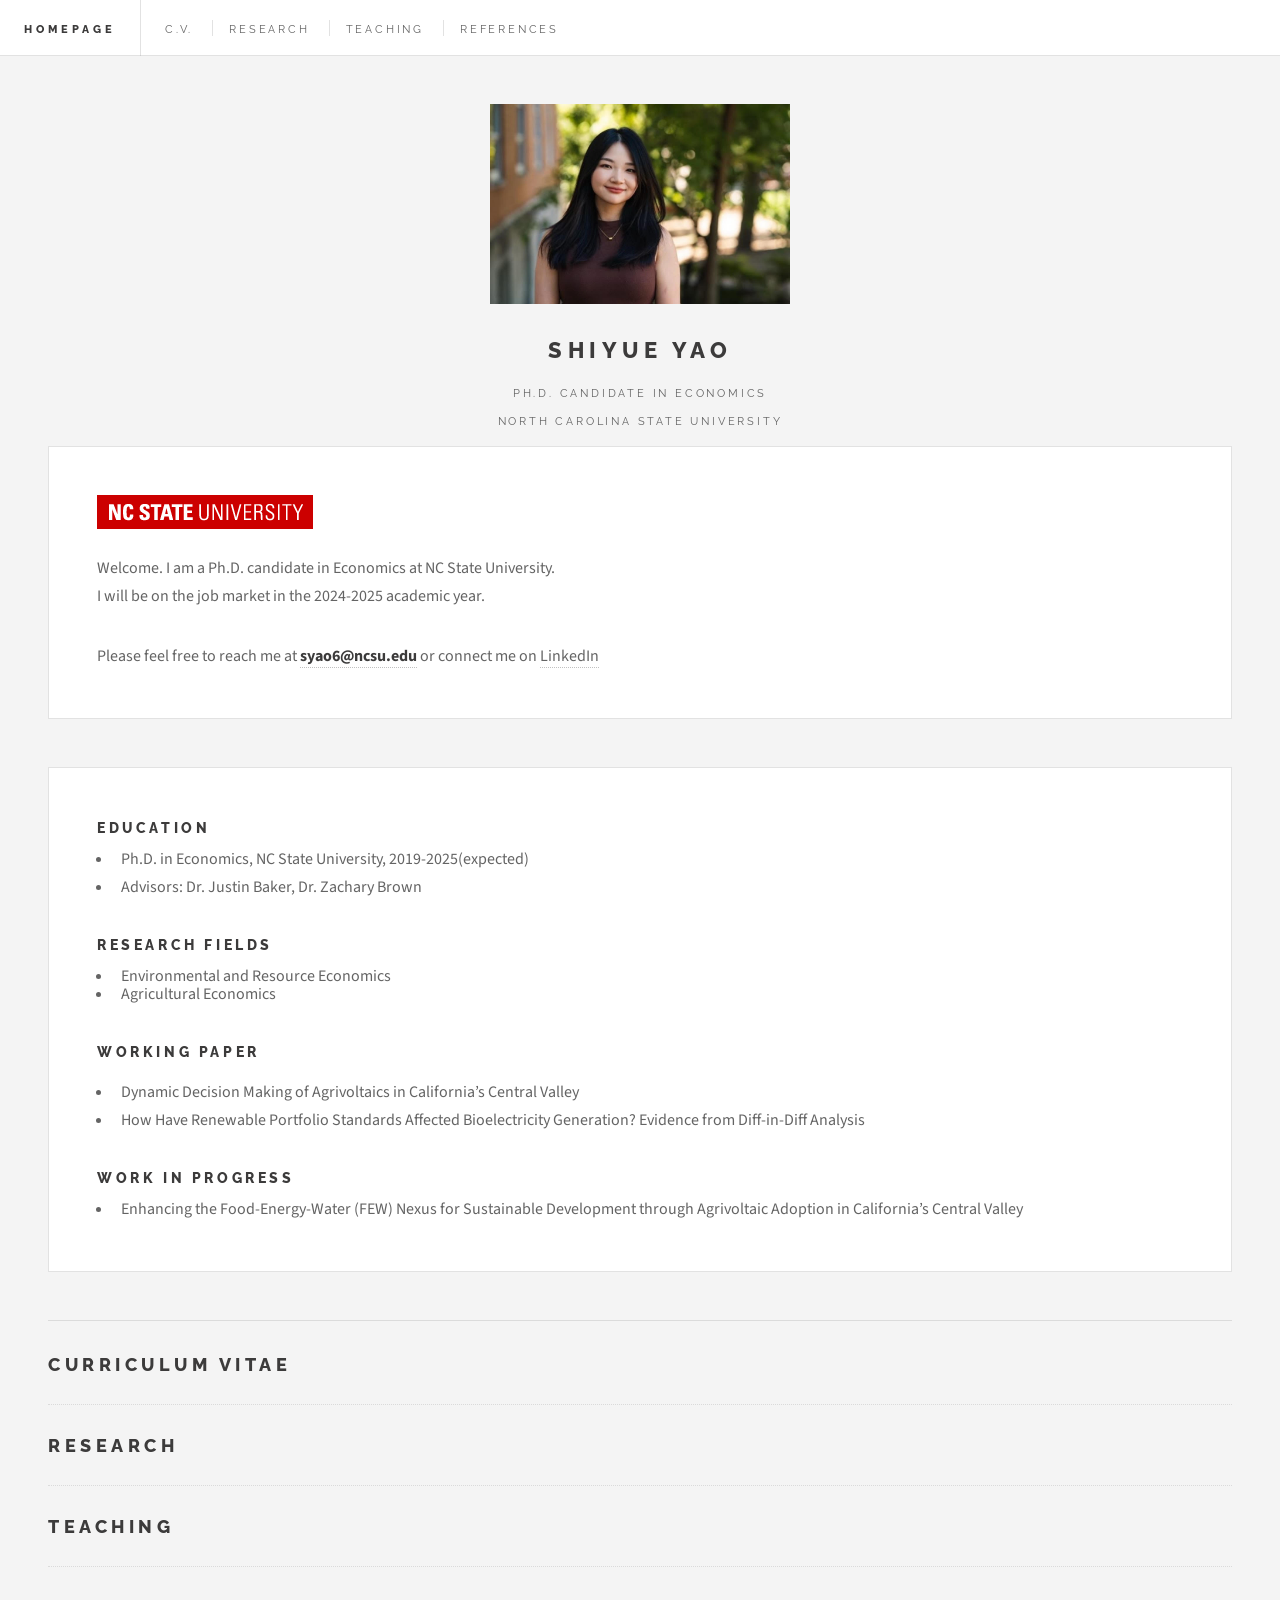
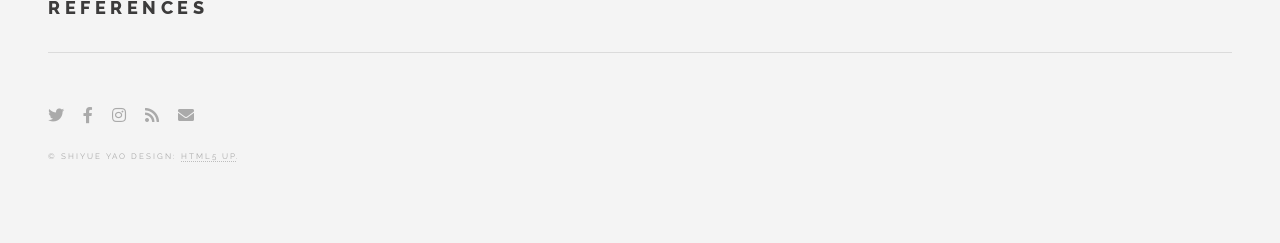
<file: index.html>
<!DOCTYPE HTML>
<!--
	Future Imperfect by HTML5 UP
	html5up.net | @ajlkn
	Free for personal and commercial use under the CCA 3.0 license (html5up.net/license)
-->
<html>
	<head>
		<title>Shiyue Yao</title>
		<meta charset="utf-8" />
		<meta name="viewport" content="width=device-width, initial-scale=1, user-scalable=no" />
		<link rel="stylesheet" href="assets/css/main.css" />
	</head>
	<body class="is-preload">

		<!-- Wrapper -->
			<div id="wrapper">
				<!-- Header -->
					<header id="header">
						<h1><a href="index.html">HOMEPAGE</a></h1>
						<nav class="links">
							<ul>
								<li><a href="https://drive.google.com/file/d/1-ECm6ftePbACFUZu1IzWdfEs6vaIGT2W/view?usp=sharing">C.V.</a></li>
								<li><a href="Research.html">Research</a></li>
								<li><a href="Teaching.html">Teaching</a></li>
								<li><a href="References.html">References</a></li>
							</ul>
						</nav>
					</header>

				<!-- Main -->
					<div id="main">

						<!-- Post -->
							<article class="post">
								<h2><a href="#"><img src="images/pic01.png" alt="" /></a></h2>
								<p style="font-size:16px;">Welcome. I am a Ph.D. candidate in Economics at NC State University. 
								<br> I will be on the job market in the 2024-2025 academic year.</br><p>
								<p style="font-size:16px;">Please feel free to reach me at <a href="mailto:#"><strong>syao6@ncsu.edu</strong></a> or connect me on <a href="https://www.linkedin.com/in/shiyue-yao-37447b1b2/">LinkedIn</a></p>
							</article>
							<article class="post">
								<h3>Education</h3>
								<ul>
									<li style="font-size:16px; margin-top:-0.25cm;">Ph.D. in Economics, NC State University, 2019-2025(expected)</li>
									<li style="font-size:16px;">Advisors: Dr. Justin Baker, Dr. Zachary Brown</li>
								</ul>
								<h3>Research Fields</h3>
								<ul>
									<li style="font-size:16px; margin-top:-0.25cm;"> Environmental and Resource Economics</li>
									<li style="font-size:16px; margin-top:-0.25cm;"> Agricultural Economics</li>
									
								</ul>
								<h3>Working Paper</h3>
								<ul>
									<li style="font-size:16px;">Dynamic Decision Making of Agrivoltaics in California’s Central Valley</li>
									<li style="font-size:16px;">How Have Renewable Portfolio Standards Affected Bioelectricity Generation? Evidence from Diff-in-Diff Analysis</li>
								</ul>
								<h3>Work in Progress</h3>
								<ul>
									<li style="font-size:16px; margin-top:-0.25cm;">Enhancing the Food-Energy-Water (FEW) Nexus for Sustainable Development through Agrivoltaic Adoption in California’s
Central Valley</li>
								</ul>
							</article>
					</div>
				
				<!-- Sidebar -->
					<section id="sidebar">

						<!-- Intro -->
							<section id="intro">
								<!--<a href="index.html" class="logo"><img src="images/headshot1.jpg" alt="" /></a>-->
								<a style="margin-bottom:0.5cm;" href="index.html" class="image"><img src="images/headshot1.jpg" alt="" width="300" /></a>
								<header>
									<h3 style="font-size:22px;"><a>Shiyue Yao</a></h3>
									<p style="margin-bottom:-1cm;">Ph.D. Candidate in Economics <br>North Carolina State University</br></p>
								</header>
							</section>

						<!-- Posts List -->
							<section>
								<ul class="posts">
									<!--<li>
										<article>
											<header>
												<h3 style="font-size:20px;"><a href="index.html">Homepage</a></h3>
											</header>
										</article>
									</li>-->
									<li>
										<article>
											<header>
												<h3 style="margin-top:-0.5cm; font-size:18px;"><a href="https://drive.google.com/file/d/1-ECm6ftePbACFUZu1IzWdfEs6vaIGT2W/view?usp=sharing">Curriculum Vitae</a></h3>
											</header>
										</article>
									</li>
									<li>
										<article>
											<header>
												<h3 style="font-size:18px;"><a href="Research.html">Research</a></h3>
											</header>
										</article>
									</li>
									<li>
										<article>
											<header>
												<h3 style="font-size:18px;"><a href="Teaching.html">Teaching</a></h3>
											</header>
										</article>
									</li>
									<li>
										<article>
											<header>
												<h3 style="margin-bottom:-0.5cm; font-size:18px;"><a href="References.html">References</a></h3>
											</header>
										</article>
									</li>
								</ul>
							</section>	
							<section id="footer">
								<ul class="icons">
									<li><a href="#" class="icon brands fa-twitter"><span class="label">Twitter</span></a></li>
									<li><a href="#" class="icon brands fa-facebook-f"><span class="label">Facebook</span></a></li>
									<li><a href="#" class="icon brands fa-instagram"><span class="label">Instagram</span></a></li>
									<li><a href="#" class="icon solid fa-rss"><span class="label">RSS</span></a></li>
									<li><a href="#" class="icon solid fa-envelope"><span class="label">Email</span></a></li>
								<p style="margin-top:0.5cm;" class="copyright">&copy; Shiyue Yao Design: <a href="http://html5up.net">HTML5 UP</a>.</p>
								</ul>	
							</section>
					</section>
			</div>

		<!-- Scripts -->
			<script src="assets/js/jquery.min.js"></script>
			<script src="assets/js/browser.min.js"></script>
			<script src="assets/js/breakpoints.min.js"></script>
			<script src="assets/js/util.js"></script>
			<script src="assets/js/main.js"></script>

	</body>
</html>
</file>
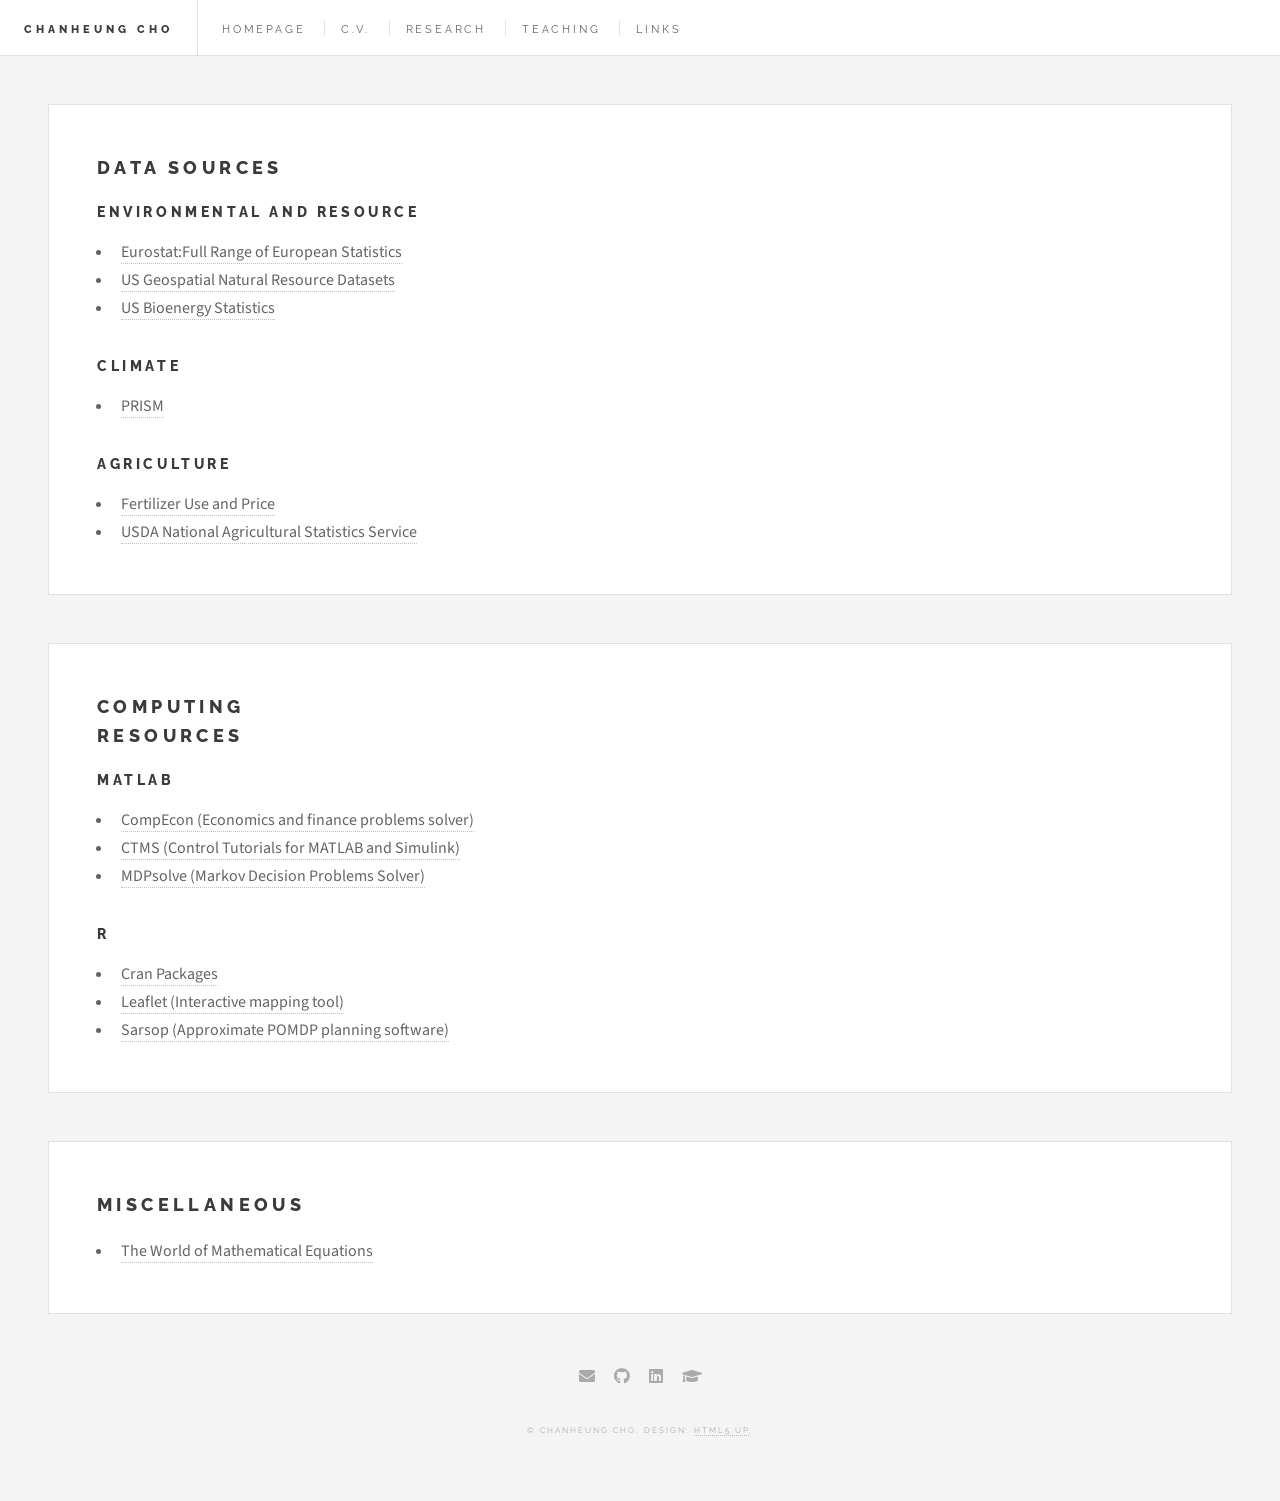
<file: Links.html>
<!DOCTYPE HTML>
<!--
	Future Imperfect by HTML5 UP
	html5up.net | @ajlkn
	Free for personal and commercial use under the CCA 3.0 license (html5up.net/license)
-->
<html>
	<head>
		<title>Links - Shiyue Yao</title>
		<meta charset="utf-8" />
		<meta name="viewport" content="width=device-width, initial-scale=1, user-scalable=no" />
		<link rel="stylesheet" href="assets/css/main.css" />
	</head>
	<body class="single is-preload">

		<!-- Wrapper -->
			<div id="wrapper">

				<!-- Header -->
					<header id="header">
						<h1><a href="index.html">Chanheung Cho</a></h1>
						<nav class="links">
							<ul>
								<li><a href="index.html">Homepage</a></li>
								<li><a href="https://drive.google.com/file/d/1-ECm6ftePbACFUZu1IzWdfEs6vaIGT2W/view?usp=sharing">C.V.</a></li>
								<li><a href="Research.html">Research</a></li>
								<li><a href="Teaching.html">Teaching</a></li>
								<li><a href="Links.html">Links</a></li>
							</ul>
						</nav>
					</header>

				<!-- Menu -->
					<section id="menu">

						<!-- Search -->
							<section>
								<form class="search" method="get" action="#">
									<input type="text" name="query" placeholder="Search" />
								</form>
							</section>
					</section>

				<!-- Main -->
					<div id="main">
						<!-- Data Resources -->
							<article class="post">
								<!-- <span class="image featured"><img src="images/pic04.jpg" alt="" /></span> -->
								<div class="row">
									<div class="col-3 col-12-small">
										<h2>Data Sources</h2>
									</div>
									<div class="col-9 col-12-large">
										<h3>Environmental and Resource</h3>
										<ul>
											<li><a href="https://ec.europa.eu/eurostat/web/main/data/database">Eurostat:Full Range of European Statistics</a></li>
											<li><a href="https://www.ers.usda.gov/about-ers/partnerships/strengthening-statistics-through-the-icars/natural-resources-datasets/">US Geospatial Natural Resource Datasets</a></li>
											<li><a href="https://www.ers.usda.gov/data-products/u-s-bioenergy-statistics/">US Bioenergy Statistics</a></li>
										</ul>
										<h3>Climate</h3>
										<ul>
											<li><a href="https://prism.oregonstate.edu/">PRISM</a></li>
										</ul>
										<h3>Agriculture</h3>
										<ul>
											<li><a href="https://www.ers.usda.gov/data-products/fertilizer-use-and-price/">Fertilizer Use and Price</a></li>
											<li><a href="https://quickstats.nass.usda.gov/">USDA National Agricultural Statistics Service</a></li>
										</ul>

									</div>
								</div>
							</article>
						<!-- Computing Resource -->
							<article class="post">	
								<div class="row">
									<div class="col-3 col-12-small">
										<h2>Computing Resources</h2>
									</div>
									<div class="col-9 col-12-large">
										<h3>Matlab</h3>
										<ul>
											<li><a href="https://pfackler.wordpress.ncsu.edu/compecon/154-2/">CompEcon (Economics and finance problems solver)</a></li>
											<li><a href="https://ctms.engin.umich.edu/CTMS/index.php?aux=Home">CTMS (Control Tutorials for MATLAB and Simulink)</a></li>
											<li><a href="https://sites.google.com/site/mdpsolve/mdpsolve?authuser=0">MDPsolve (Markov Decision Problems Solver)</a></li>
										</ul>
										<h3>R</h3>
										<ul>
											<li><a href="https://cran.r-project.org/web/packages/available_packages_by_name.html">Cran Packages</a></li>
											<li><a href="https://rstudio.github.io/leaflet/">Leaflet (Interactive mapping tool)</a></li>
											<li><a href="https://cran.rstudio.com/web/packages/sarsop/sarsop.pdf">Sarsop (Approximate POMDP planning software)</a></li>
										</ul>
									</div>
								</div>
							</article>
						<!-- Working in progress -->
							<article class="post">	
								<div class="row">
									<div class="col-3 col-12-small">
										<h2>Miscellaneous</h2>
									</div>
									<div class="col-9 col-12-large">
										<ul>
											<li><a href="https://eqworld.ipmnet.ru/">The World of Mathematical Equations</a></li>
										</ul>
									</div>
								</div>
							</article>
					</div>

				<!-- Footer -->
					<section id="footer">
						<ul class="icons">
							<li><a href="mailto: ccho5@ncsu.edu" class="icon solid fa fa-envelope"><span class="label"></span></a></li>
							<li><a href="https://github.com/Chanheung-Cho" class="icon brands fa-github fa-xl"><span class="label"></span></a></li>
							<li><a href="https://www.linkedin.com/in/chanheung-cho-9a272a208/" class="icon brands fa-linkedin"><span class="label"></span></a></li>
							<li><a href="https://scholar.google.com/citations?user=-6ybv-4AAAAJ&hl=en" class="fa fa-graduation-cap" aria-hidden="true"><span class="label"></span></a></li>
						</ul>
						<p class="copyright">&copy; Chanheung Cho. Design: <a href="http://html5up.net">HTML5 UP</a>.</p>
					</section>

			</div>

		<!-- Scripts -->
			<script src="assets/js/jquery.min.js"></script>
			<script src="assets/js/browser.min.js"></script>
			<script src="assets/js/breakpoints.min.js"></script>
			<script src="assets/js/util.js"></script>
			<script src="assets/js/main.js"></script>

	</body>
</html>
</file>
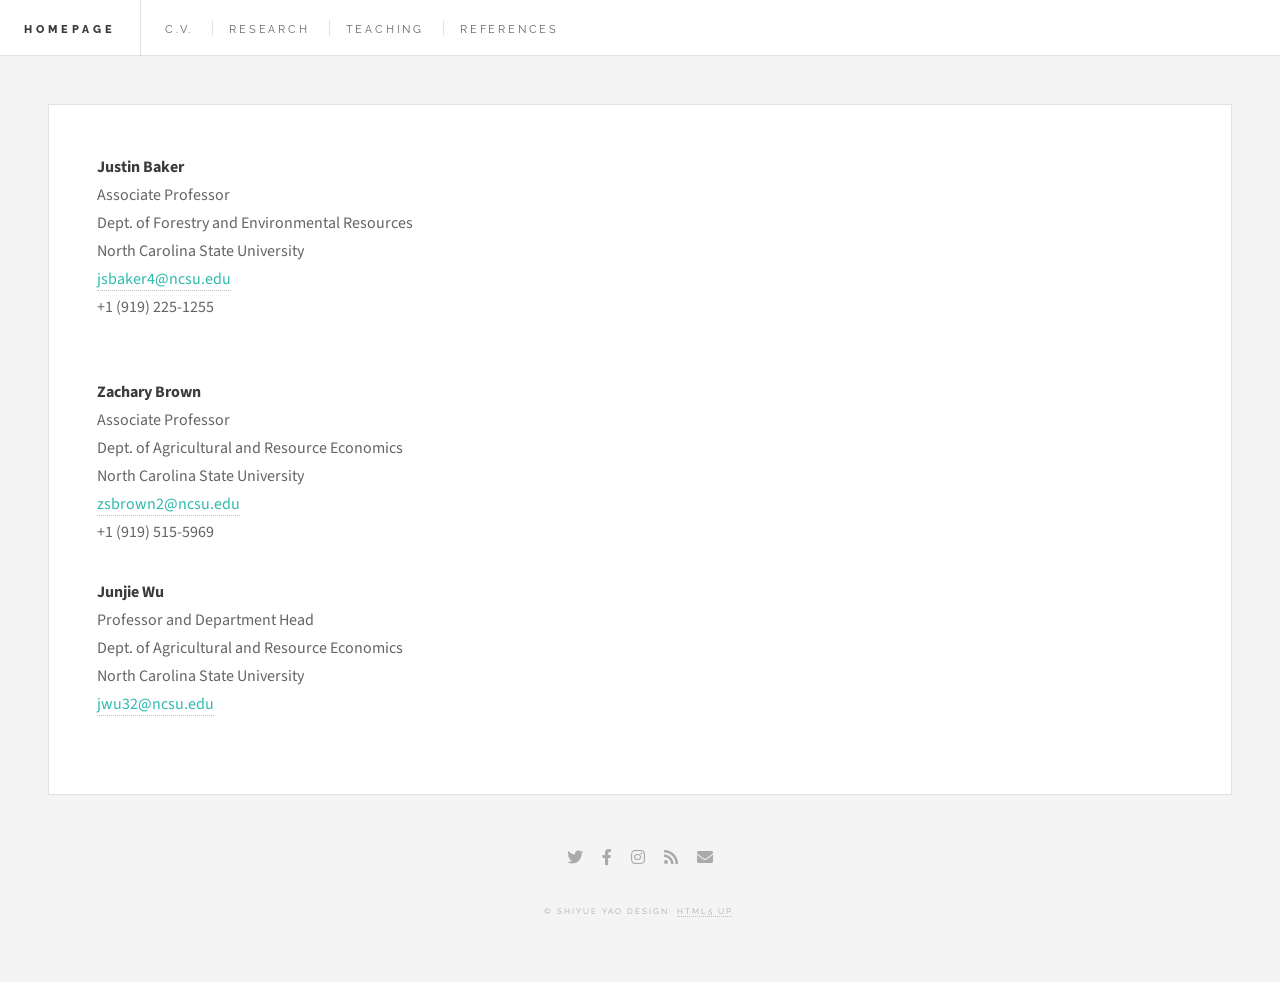
<file: References.html>
<!DOCTYPE HTML>
<!--
	Future Imperfect by HTML5 UP
	html5up.net | @ajlkn
	Free for personal and commercial use under the CCA 3.0 license (html5up.net/license)
-->
<html>
	<head>
		<title>References - Shiyue Yao</title>
		<meta charset="utf-8" />
		<meta name="viewport" content="width=device-width, initial-scale=1, user-scalable=no" />
		<link rel="stylesheet" href="assets/css/main.css" />
	</head>
	<body class="single is-preload">

		<!-- Wrapper -->
			<div id="wrapper">

				<!-- Header -->
					<header id="header">
						<h1><a href="index.html">HOMEPAGE</a></h1>
						<nav class="links">
							<ul>
								<li><a href="https://drive.google.com/file/d/1-ECm6ftePbACFUZu1IzWdfEs6vaIGT2W/view?usp=sharing">C.V.</a></li>
								<li><a href="Research.html">Research</a></li>
								<li><a href="Teaching.html">Teaching</a></li>
								<li><a href="References.html">References</a></li>
							</ul>
						</nav>
					</header>

				<!-- Menu -->
					<section id="menu">

						<!-- Search -->
							<section>
								<form class="search" method="get" action="#">
									<input type="text" name="query" placeholder="Search" />
								</form>
							</section>
					</section>

				<!-- Main -->
					<div id="main">
						<!-- Chair -->
							<article class="post">	
								<div class="row">
									<div class="col-6 col-12-large">
										<p><strong>Justin Baker</strong><br /> 
										Associate Professor<br />
										Dept. of Forestry and Environmental Resources<br />
										North Carolina State University<br />
										<a href="mailto:#" style="color:#2ebaae;">jsbaker4@ncsu.edu</a><br />
										+1 (919) 225-1255<br /></p>
										
										<p style="margin-top:1.5cm;"><strong>Zachary Brown</strong><br /> 
										Associate Professor<br />
										Dept. of Agricultural and Resource Economics<br />
										North Carolina State University<br />
										<a href="mailto:#" style="color:#2ebaae;">zsbrown2@ncsu.edu</a><br />
										+1 (919) 515-5969<br /></p>
									</div>
									<div class="col-6 col-12-large">
										<p><strong>Junjie Wu </strong><br /> 
										Professor and Department Head<br />
										Dept. of Agricultural and Resource Economics<br />
										North Carolina State University<br />
										<a href="mailto:#" style="color:#2ebaae;">jwu32@ncsu.edu</a><br />
										<br /></p>
										
						
									</div>
								</div>
							</article>
						
					</div>

				<!-- Footer -->
					<section id="footer">
						<ul class="icons">
							<li><a href="#" class="icon brands fa-twitter"><span class="label">Twitter</span></a></li>
							<li><a href="#" class="icon brands fa-facebook-f"><span class="label">Facebook</span></a></li>
							<li><a href="#" class="icon brands fa-instagram"><span class="label">Instagram</span></a></li>
							<li><a href="#" class="icon solid fa-rss"><span class="label">RSS</span></a></li>
							<li><a href="#" class="icon solid fa-envelope"><span class="label">Email</span></a></li>
						</ul>
						<p style="margin-top:0.5cm;" class="copyright">&copy; Shiyue Yao Design: <a href="http://html5up.net">HTML5 UP</a>.</p>
					</section>

			</div>

		<!-- Scripts -->
			<script src="assets/js/jquery.min.js"></script>
			<script src="assets/js/browser.min.js"></script>
			<script src="assets/js/breakpoints.min.js"></script>
			<script src="assets/js/util.js"></script>
			<script src="assets/js/main.js"></script>

	</body>
</html>
</file>
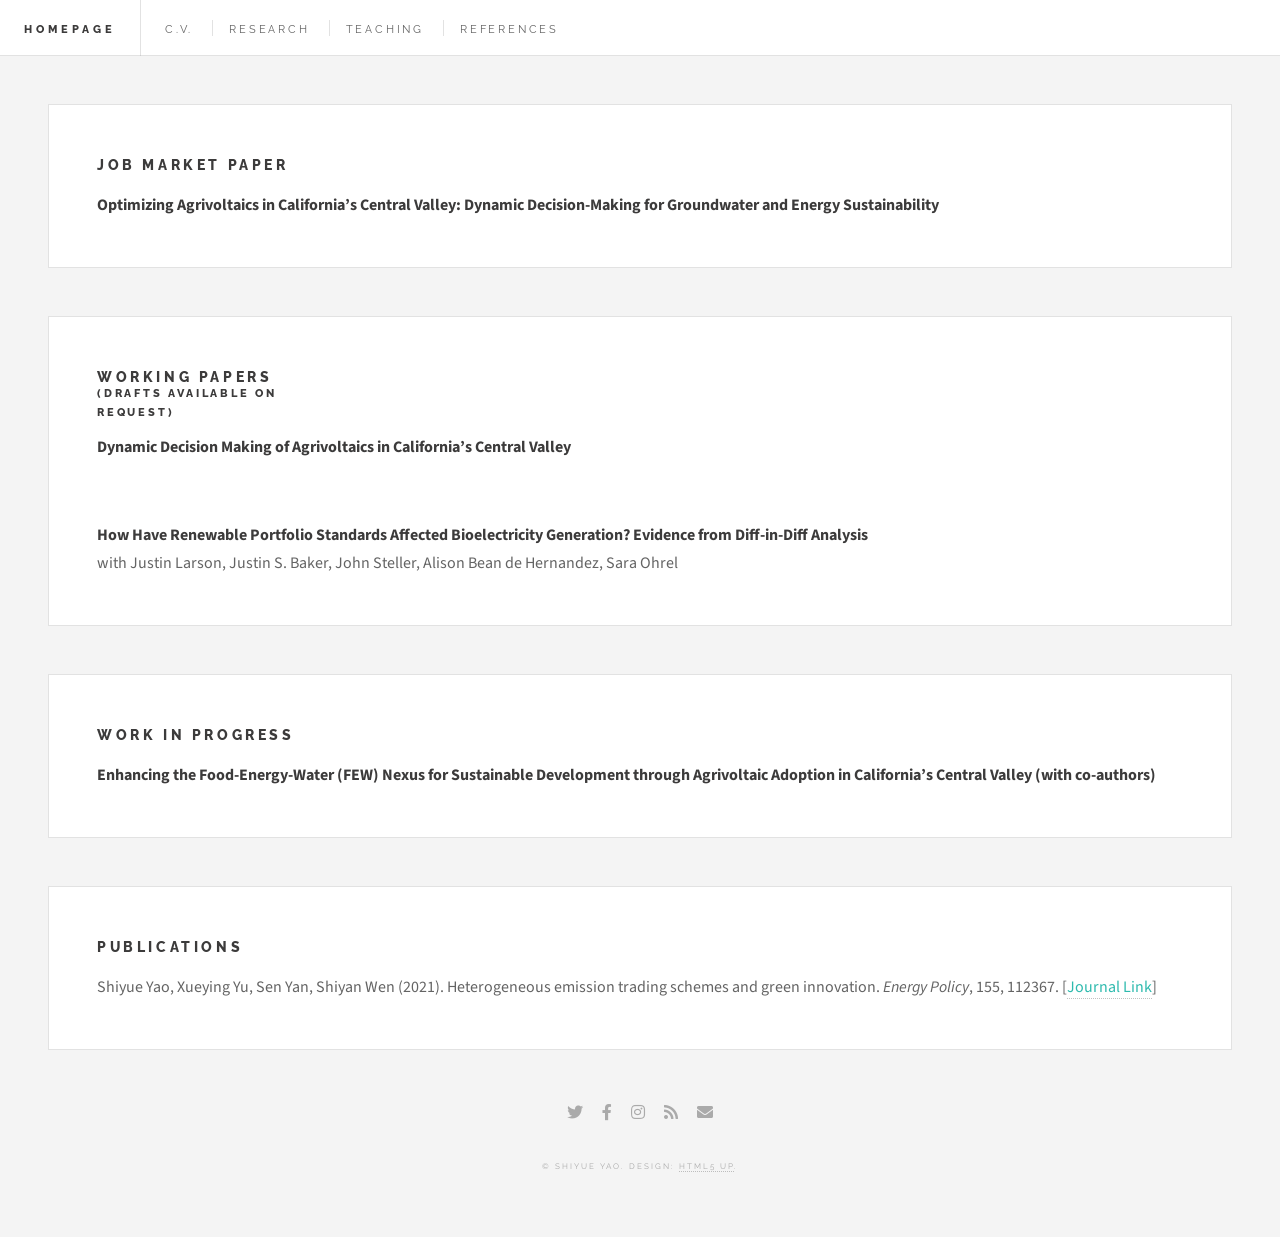
<file: Research.html>
<!DOCTYPE HTML>
<!--
	Future Imperfect by HTML5 UP
	html5up.net | @ajlkn
	Free for personal and commercial use under the CCA 3.0 license (html5up.net/license)
-->
<html>
	<head>
		<title>Research - Shiyue Yao</title>
		<meta charset="utf-8" />
		<meta name="viewport" content="width=device-width, initial-scale=1, user-scalable=no" />
		<link rel="stylesheet" href="assets/css/main.css" />
	</head>
	<body class="single is-preload">

		<!-- Wrapper -->
			<div id="wrapper">

				<!-- Header -->
					<header id="header">
						<h1><a href="index.html">HOMEPAGE</a></h1>
						<nav class="links">
							<ul>
								<li><a href="https://drive.google.com/file/d/1-ECm6ftePbACFUZu1IzWdfEs6vaIGT2W/view?usp=sharing">C.V.</a></li>
								<li><a href="Research.html">Research</a></li>
								<li><a href="Teaching.html">Teaching</a></li>
								<li><a href="References.html">References</a></li>
							</ul>
						</nav>
					</header>

				<!-- Menu -->
					<section id="menu">

						<!-- Search -->
							<section>
								<form class="search" method="get" action="#">
									<input type="text" name="query" placeholder="Search" />
								</form>
							</section>
					</section>

				<!-- Main -->
					<div id="main">
						<!-- Publications -->
							<article class="post">	
								<div class="row">
									<div class="col-3 col-12-small">
										<h3>Job Market Paper</h3>
									</div>
									<div class="col-9 col-12-large">
										<p style="font-size:16px;"><strong>Optimizing Agrivoltaics in California’s Central Valley: Dynamic Decision-Making for Groundwater and Energy Sustainability</strong></p>
									</div>
								</div>
							</article>
						<!-- Working papers -->
							<article class="post">
								<div class="row">
									<div class="col-3 col-12-small">
										<h3>Working Papers</h3>
										<h5 style="margin-top:-0.5cm;">(drafts available on request)</h5>
									</div>
									<div class="col-9 col-12-large">
										<p style="font-size:16px;"><strong>Dynamic Decision Making of Agrivoltaics in California’s Central Valley</strong>
										<br style="font-size:16px;"></br></p>
										<p style="font-size:16px;"><strong>How Have Renewable Portfolio Standards Affected Bioelectricity Generation? Evidence from Diff-in-Diff Analysis</strong>
										<br style="font-size:16px;">with Justin Larson, Justin S. Baker, John Steller, Alison Bean de Hernandez, Sara Ohrel</br></p>
									</div>
								</div>
							</article>
						<!-- Work in progress -->
							<article class="post">	
								<div class="row">
									<div class="col-3 col-12-small">
										<h3>Work in Progress</h3>
									</div>
									<div class="col-9 col-12-large">
										<p style="font-size:16px;"><strong>Enhancing the Food-Energy-Water (FEW) Nexus for Sustainable Development through Agrivoltaic Adoption in California’s Central Valley (with co-authors)</strong>
										</p>
									</div>
								</div>
							</article>
						<!-- Pre-Doctoral Publications -->
							<article class="post">	
								<div class="row">
									<div class="col-3 col-12-small">
										<h3>Publications</h3>
									</div>
									<div class="col-9 col-12-large">
										<p style="font-size:16px;"> Shiyue Yao, Xueying Yu, Sen Yan, Shiyan Wen (2021). Heterogeneous emission trading schemes and green innovation. <i>Energy Policy</i>, 155, 112367.  [<a href="https://doi.org/10.1016/j.enpol.2021.112367" style="color:#2ebaae;">Journal Link</a>]
</p></p>
									</div>
								</div>
							</article>
					</div>

				<!-- Footer -->
					<section id="footer">
						<ul class="icons">
							<li><a href="#" class="icon brands fa-twitter"><span class="label">Twitter</span></a></li>
							<li><a href="#" class="icon brands fa-facebook-f"><span class="label">Facebook</span></a></li>
							<li><a href="#" class="icon brands fa-instagram"><span class="label">Instagram</span></a></li>
							<li><a href="#" class="icon solid fa-rss"><span class="label">RSS</span></a></li>
							<li><a href="#" class="icon solid fa-envelope"><span class="label">Email</span></a></li>
						</ul>
						<p style="margin-top:0.5cm;" class="copyright">&copy; Shiyue Yao. Design: <a href="http://html5up.net">HTML5 UP</a>.</p>
					</section>

			</div>

		<!-- Scripts -->
			<script src="assets/js/jquery.min.js"></script>
			<script src="assets/js/browser.min.js"></script>
			<script src="assets/js/breakpoints.min.js"></script>
			<script src="assets/js/util.js"></script>
			<script src="assets/js/main.js"></script>

	</body>
</html>
</file>
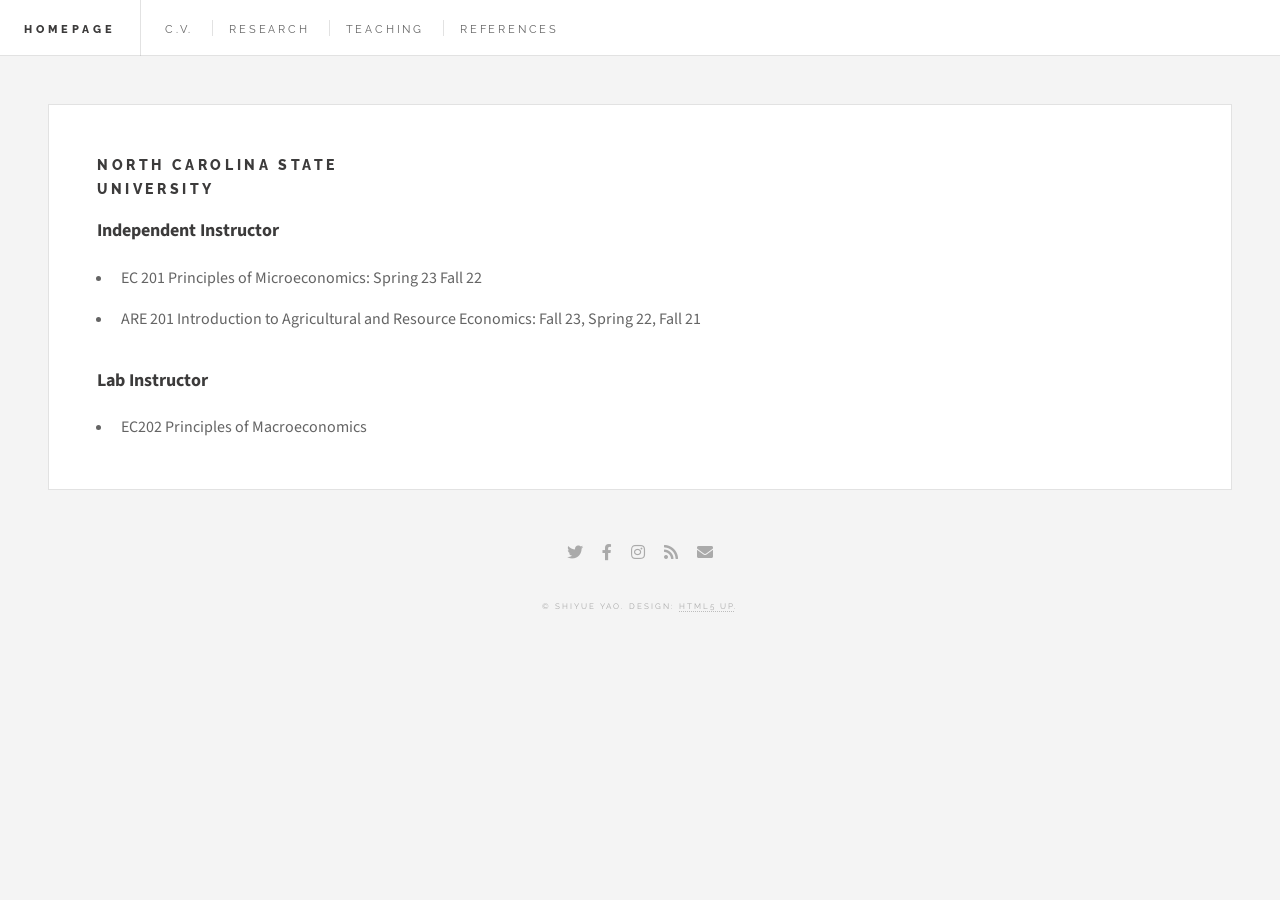
<file: Teaching.html>
<!DOCTYPE HTML>
<!--
	Future Imperfect by HTML5 UP
	html5up.net | @ajlkn
	Free for personal and commercial use under the CCA 3.0 license (html5up.net/license)
-->
<html>
	<head>
		<title>Teaching - Shiyue Yao</title>
		<meta charset="utf-8" />
		<meta name="viewport" content="width=device-width, initial-scale=1, user-scalable=no" />
		<link rel="stylesheet" href="assets/css/main.css" />
	</head>
	<body class="single is-preload">

		<!-- Wrapper -->
			<div id="wrapper">

				<!-- Header -->
					<header id="header">
						<h1><a href="index.html">HOMEPAGE</a></h1>
						<nav class="links">
							<ul>
								<li><a href="https://drive.google.com/file/d/1-ECm6ftePbACFUZu1IzWdfEs6vaIGT2W/view">C.V.</a></li>
								<li><a href="Research.html">Research</a></li>
								<li><a href="Teaching.html">Teaching</a></li>
								<li><a href="References.html">References</a></li>
							</ul>
						</nav>
					</header>

				<!-- Menu -->
					<section id="menu">

						<!-- Search -->
							<section>
								<form class="search" method="get" action="#">
									<input type="text" name="query" placeholder="Search" />
								</form>
							</section>
					</section>

				<!-- Main -->
					<div id="main">
						<!-- Teaching -->
							<article class="post">
								<div class="row">
									<div class="col-3 col-12-small">
										<h3>North Carolina State University</h3>
									</div>
									<div class="col-9 col-12-large">
										<p style="font-size:18px;"><strong>Independent Instructor</strong></p>
										<ul>
											<li style="font-size:16px; margin-top:-0.5cm;">EC 201 Principles of Microeconomics: Spring 23 Fall 22 </li>
										</ul>
										
										<ul>
											<li style="font-size:16px; margin-top:-0.5cm;">ARE 201 Introduction to Agricultural and Resource Economics: Fall 23, Spring 22, Fall 21</li>
										</ul>
										

										
										<p style="font-size:18px;"><strong>Lab Instructor</strong></p>
										<ul>
											<li style="font-size:16px; margin-top:-0.5cm;">EC202 Principles of Macroeconomics </li>
										</ul>
										
									</div>
								</div>
							</article>
					</div>

				<!-- Footer -->
					<section id="footer">
						<ul class="icons">
							<li><a href="#" class="icon brands fa-twitter"><span class="label">Twitter</span></a></li>
							<li><a href="#" class="icon brands fa-facebook-f"><span class="label">Facebook</span></a></li>
							<li><a href="#" class="icon brands fa-instagram"><span class="label">Instagram</span></a></li>
							<li><a href="#" class="icon solid fa-rss"><span class="label">RSS</span></a></li>
							<li><a href="#" class="icon solid fa-envelope"><span class="label">Email</span></a></li>
						</ul>
						<p style="margin-top:0.5cm;" class="copyright">&copy; Shiyue Yao. Design: <a href="http://html5up.net">HTML5 UP</a>.</p>
					</section>

			</div>

		<!-- Scripts -->
			<script src="assets/js/jquery.min.js"></script>
			<script src="assets/js/browser.min.js"></script>
			<script src="assets/js/breakpoints.min.js"></script>
			<script src="assets/js/util.js"></script>
			<script src="assets/js/main.js"></script>

	</body>
</html>
</file>
<file: assets/css/main.css>
@import url(fontawesome-all.min.css);
@import url("https://fonts.googleapis.com/css?family=Source+Sans+Pro:400,700|Raleway:400,800,900");

/*
	Future Imperfect by HTML5 UP
	html5up.net | @ajlkn
	Free for personal and commercial use under the CCA 3.0 license (html5up.net/license)
*/

html, body, div, span, applet, object,
iframe, h1, h2, h3, h4, h5, h6, p, blockquote,
pre, a, abbr, acronym, address, big, cite,
code, del, dfn, em, img, ins, kbd, q, s, samp,
small, strike, strong, sub, sup, tt, var, b,
u, i, center, dl, dt, dd, ol, ul, li, fieldset,
form, label, legend, table, caption, tbody,
tfoot, thead, tr, th, td, article, aside,
canvas, details, embed, figure, figcaption,
footer, header, hgroup, menu, nav, output, ruby,
section, summary, time, mark, audio, video {
	margin: 0;
	padding: 0;
	border: 0;
	font-size: 100%;
	font: inherit;
	vertical-align: baseline;}

article, aside, details, figcaption, figure,
footer, header, hgroup, menu, nav, section {
	display: block;}

body {
	line-height: 1;
}

ol, ul {
	list-style: none;
}

blockquote, q {
	quotes: none;
}

	blockquote:before, blockquote:after, q:before, q:after {
		content: '';
		content: none;
	}

table {
	border-collapse: collapse;
	border-spacing: 0;
}

body {
	-webkit-text-size-adjust: none;
}

mark {
	background-color: transparent;
	color: inherit;
}

input::-moz-focus-inner {
	border: 0;
	padding: 0;
}

input, select, textarea {
	-moz-appearance: none;
	-webkit-appearance: none;
	-ms-appearance: none;
	appearance: none;
}

/* Basic */

	@-ms-viewport {
		width: device-width;
	}

	body {
		-ms-overflow-style: scrollbar;
	}

	@media screen and (max-width: 480px) {

		html, body {
			min-width: 320px;
		}

	}

	html {
		box-sizing: border-box;
	}

	*, *:before, *:after {
		box-sizing: inherit;
	}

	body {
		background: #f4f4f4;
	}

		body.is-preload *, body.is-preload *:before, body.is-preload *:after {
			-moz-animation: none !important;
			-webkit-animation: none !important;
			-ms-animation: none !important;
			animation: none !important;
			-moz-transition: none !important;
			-webkit-transition: none !important;
			-ms-transition: none !important;
			transition: none !important;
		}

/* Type */

	body, input, select, textarea {
		color: #646464;
		font-family: "Source Sans Pro", Helvetica, sans-serif;
		font-size: 14pt;
		font-weight: 400;
		line-height: 1.75;
	}

		@media screen and (max-width: 1680px) {

			body, input, select, textarea {
				font-size: 12pt;
			}

		}

		@media screen and (max-width: 1280px) {

			body, input, select, textarea {
				font-size: 12pt;
			}

		}

		@media screen and (max-width: 980px) {

			body, input, select, textarea {
				font-size: 12pt;
			}

		}

		@media screen and (max-width: 736px) {

			body, input, select, textarea {
				font-size: 12pt;
			}

		}

		@media screen and (max-width: 480px) {

			body, input, select, textarea {
				font-size: 12pt;
			}

		}

	a {
		-moz-transition: color 0.2s ease, border-bottom-color 0.2s ease;
		-webkit-transition: color 0.2s ease, border-bottom-color 0.2s ease;
		-ms-transition: color 0.2s ease, border-bottom-color 0.2s ease;
		transition: color 0.2s ease, border-bottom-color 0.2s ease;
		border-bottom: dotted 1px rgba(160, 160, 160, 0.65);
		color: inherit;
		text-decoration: none;
	}

		a:before {
			-moz-transition: color 0.2s ease;
			-webkit-transition: color 0.2s ease;
			-ms-transition: color 0.2s ease;
			transition: color 0.2s ease;
		}

		a:hover {
			border-bottom-color: transparent;
			color: #2ebaae !important;
		}

			a:hover:before {
				color: #2ebaae !important;
			}

	strong, b {
		color: #3c3b3b;
		font-weight: 700;
	}

	em, i {
		font-style: italic;
	}

	p {
		margin: 0 0 2em 0;
	}

	h1, h2, h3, h4, h5, h6 {
		color: #3c3b3b;
		font-family: "Raleway", Helvetica, sans-serif;
		font-weight: 800;
		letter-spacing: 0.25em;
		line-height: 1.65;
		margin: 0 0 1em 0;
		text-transform: uppercase;
	}

		h1 a, h2 a, h3 a, h4 a, h5 a, h6 a {
			color: inherit;
			border-bottom: 0;
		}

	h2 {
		font-size: 1.1em;
	}

	h3 {
		font-size: 0.9em;
	}

	h4 {
		font-size: 0.7em;
	}

	h5 {
		font-size: 0.7em;
	}

	h6 {
		font-size: 0.7em;
	}

	sub {
		font-size: 0.8em;
		position: relative;
		top: 0.5em;
	}

	sup {
		font-size: 0.8em;
		position: relative;
		top: -0.5em;
	}

	blockquote {
		border-left: solid 4px rgba(160, 160, 160, 0.3);
		font-style: italic;
		margin: 0 0 2em 0;
		padding: 0.5em 0 0.5em 2em;
	}

	code {
		background: rgba(160, 160, 160, 0.075);
		border: solid 1px rgba(160, 160, 160, 0.3);
		font-family: "Courier New", monospace;
		font-size: 0.9em;
		margin: 0 0.25em;
		padding: 0.25em 0.65em;
	}

	pre {
		-webkit-overflow-scrolling: touch;
		font-family: "Courier New", monospace;
		font-size: 0.9em;
		margin: 0 0 2em 0;
	}

		pre code {
			display: block;
			line-height: 1.75em;
			padding: 1em 1.5em;
			overflow-x: auto;
		}

	hr {
		border: 0;
		border-bottom: solid 1px rgba(160, 160, 160, 0.3);
		margin: 2em 0;
	}

		hr.major {
			margin: 3em 0;
		}

	.align-left {
		text-align: left;
	}

	.align-center {
		text-align: center;
	}

	.align-right {
		text-align: right;
	}

/* Row */

	.row {
		display: flex;
		flex-wrap: wrap;
		box-sizing: border-box;
		align-items: stretch;
	}

		.row > * {
			box-sizing: border-box;
		}

		.row.gtr-uniform > * > :last-child {
			margin-bottom: 0;
		}

		.row.aln-left {
			justify-content: flex-start;
		}

		.row.aln-center {
			justify-content: center;
		}

		.row.aln-right {
			justify-content: flex-end;
		}

		.row.aln-top {
			align-items: flex-start;
		}

		.row.aln-middle {
			align-items: center;
		}

		.row.aln-bottom {
			align-items: flex-end;
		}

		.row > .imp {
			order: -1;
		}

		.row > .col-1 {
			width: 8.33333%;
		}

		.row > .off-1 {
			margin-left: 8.33333%;
		}

		.row > .col-2 {
			width: 16.66667%;
		}

		.row > .off-2 {
			margin-left: 16.66667%;
		}

		.row > .col-3 {
			width: 25%;
		}

		.row > .off-3 {
			margin-left: 25%;
		}

		.row > .col-4 {
			width: 33.33333%;
		}

		.row > .off-4 {
			margin-left: 33.33333%;
		}

		.row > .col-5 {
			width: 41.66667%;
		}

		.row > .off-5 {
			margin-left: 41.66667%;
		}

		.row > .col-6 {
			width: 50%;
		}

		.row > .off-6 {
			margin-left: 50%;
		}

		.row > .col-7 {
			width: 58.33333%;
		}

		.row > .off-7 {
			margin-left: 58.33333%;
		}

		.row > .col-8 {
			width: 66.66667%;
		}

		.row > .off-8 {
			margin-left: 66.66667%;
		}

		.row > .col-9 {
			width: 75%;
		}

		.row > .off-9 {
			margin-left: 75%;
		}

		.row > .col-10 {
			width: 83.33333%;
		}

		.row > .off-10 {
			margin-left: 83.33333%;
		}

		.row > .col-11 {
			width: 91.66667%;
		}

		.row > .off-11 {
			margin-left: 91.66667%;
		}

		.row > .col-12 {
			width: 100%;
		}

		.row > .off-12 {
			margin-left: 100%;
		}

		.row.gtr-0 {
			margin-top: 0;
			margin-left: 0em;
		}

			.row.gtr-0 > * {
				padding: 0 0 0 0em;
			}

			.row.gtr-0.gtr-uniform {
				margin-top: 0em;
			}

				.row.gtr-0.gtr-uniform > * {
					padding-top: 0em;
				}

		.row.gtr-25 {
			margin-top: 0;
			margin-left: -0.25em;
		}

			.row.gtr-25 > * {
				padding: 0 0 0 0.25em;
			}

			.row.gtr-25.gtr-uniform {
				margin-top: -0.25em;
			}

				.row.gtr-25.gtr-uniform > * {
					padding-top: 0.25em;
				}

		.row.gtr-50 {
			margin-top: 0;
			margin-left: -0.5em;
		}

			.row.gtr-50 > * {
				padding: 0 0 0 0.5em;
			}

			.row.gtr-50.gtr-uniform {
				margin-top: -0.5em;
			}

				.row.gtr-50.gtr-uniform > * {
					padding-top: 0.5em;
				}

		.row {
			margin-top: 0;
			margin-left: -1em;
		}

			.row > * {
				padding: 0 0 0 1em;
			}

			.row.gtr-uniform {
				margin-top: -1em;
			}

				.row.gtr-uniform > * {
					padding-top: 1em;
				}

		.row.gtr-150 {
			margin-top: 0;
			margin-left: -1.5em;
		}

			.row.gtr-150 > * {
				padding: 0 0 0 1.5em;
			}

			.row.gtr-150.gtr-uniform {
				margin-top: -1.5em;
			}

				.row.gtr-150.gtr-uniform > * {
					padding-top: 1.5em;
				}

		.row.gtr-200 {
			margin-top: 0;
			margin-left: -2em;
		}

			.row.gtr-200 > * {
				padding: 0 0 0 2em;
			}

			.row.gtr-200.gtr-uniform {
				margin-top: -2em;
			}

				.row.gtr-200.gtr-uniform > * {
					padding-top: 2em;
				}

		@media screen and (max-width: 1680px) {

			.row {
				display: flex;
				flex-wrap: wrap;
				box-sizing: border-box;
				align-items: stretch;
			}

				.row > * {
					box-sizing: border-box;
				}

				.row.gtr-uniform > * > :last-child {
					margin-bottom: 0;
				}

				.row.aln-left {
					justify-content: flex-start;
				}

				.row.aln-center {
					justify-content: center;
				}

				.row.aln-right {
					justify-content: flex-end;
				}

				.row.aln-top {
					align-items: flex-start;
				}

				.row.aln-middle {
					align-items: center;
				}

				.row.aln-bottom {
					align-items: flex-end;
				}

				.row > .imp-xlarge {
					order: -1;
				}

				.row > .col-1-xlarge {
					width: 8.33333%;
				}

				.row > .off-1-xlarge {
					margin-left: 8.33333%;
				}

				.row > .col-2-xlarge {
					width: 16.66667%;
				}

				.row > .off-2-xlarge {
					margin-left: 16.66667%;
				}

				.row > .col-3-xlarge {
					width: 25%;
				}

				.row > .off-3-xlarge {
					margin-left: 25%;
				}

				.row > .col-4-xlarge {
					width: 33.33333%;
				}

				.row > .off-4-xlarge {
					margin-left: 33.33333%;
				}

				.row > .col-5-xlarge {
					width: 41.66667%;
				}

				.row > .off-5-xlarge {
					margin-left: 41.66667%;
				}

				.row > .col-6-xlarge {
					width: 50%;
				}

				.row > .off-6-xlarge {
					margin-left: 50%;
				}

				.row > .col-7-xlarge {
					width: 58.33333%;
				}

				.row > .off-7-xlarge {
					margin-left: 58.33333%;
				}

				.row > .col-8-xlarge {
					width: 66.66667%;
				}

				.row > .off-8-xlarge {
					margin-left: 66.66667%;
				}

				.row > .col-9-xlarge {
					width: 75%;
				}

				.row > .off-9-xlarge {
					margin-left: 75%;
				}

				.row > .col-10-xlarge {
					width: 83.33333%;
				}

				.row > .off-10-xlarge {
					margin-left: 83.33333%;
				}

				.row > .col-11-xlarge {
					width: 91.66667%;
				}

				.row > .off-11-xlarge {
					margin-left: 91.66667%;
				}

				.row > .col-12-xlarge {
					width: 100%;
				}

				.row > .off-12-xlarge {
					margin-left: 100%;
				}

				.row.gtr-0 {
					margin-top: 0;
					margin-left: 0em;
				}

					.row.gtr-0 > * {
						padding: 0 0 0 0em;
					}

					.row.gtr-0.gtr-uniform {
						margin-top: 0em;
					}

						.row.gtr-0.gtr-uniform > * {
							padding-top: 0em;
						}

				.row.gtr-25 {
					margin-top: 0;
					margin-left: -0.25em;
				}

					.row.gtr-25 > * {
						padding: 0 0 0 0.25em;
					}

					.row.gtr-25.gtr-uniform {
						margin-top: -0.25em;
					}

						.row.gtr-25.gtr-uniform > * {
							padding-top: 0.25em;
						}

				.row.gtr-50 {
					margin-top: 0;
					margin-left: -0.5em;
				}

					.row.gtr-50 > * {
						padding: 0 0 0 0.5em;
					}

					.row.gtr-50.gtr-uniform {
						margin-top: -0.5em;
					}

						.row.gtr-50.gtr-uniform > * {
							padding-top: 0.5em;
						}

				.row {
					margin-top: 0;
					margin-left: -1em;
				}

					.row > * {
						padding: 0 0 0 1em;
					}

					.row.gtr-uniform {
						margin-top: -1em;
					}

						.row.gtr-uniform > * {
							padding-top: 1em;
						}

				.row.gtr-150 {
					margin-top: 0;
					margin-left: -1.5em;
				}

					.row.gtr-150 > * {
						padding: 0 0 0 1.5em;
					}

					.row.gtr-150.gtr-uniform {
						margin-top: -1.5em;
					}

						.row.gtr-150.gtr-uniform > * {
							padding-top: 1.5em;
						}

				.row.gtr-200 {
					margin-top: 0;
					margin-left: -2em;
				}

					.row.gtr-200 > * {
						padding: 0 0 0 2em;
					}

					.row.gtr-200.gtr-uniform {
						margin-top: -2em;
					}

						.row.gtr-200.gtr-uniform > * {
							padding-top: 2em;
						}

		}

		@media screen and (max-width: 1280px) {

			.row {
				display: flex;
				flex-wrap: wrap;
				box-sizing: border-box;
				align-items: stretch;
			}

				.row > * {
					box-sizing: border-box;
				}

				.row.gtr-uniform > * > :last-child {
					margin-bottom: 0;
				}

				.row.aln-left {
					justify-content: flex-start;
				}

				.row.aln-center {
					justify-content: center;
				}

				.row.aln-right {
					justify-content: flex-end;
				}

				.row.aln-top {
					align-items: flex-start;
				}

				.row.aln-middle {
					align-items: center;
				}

				.row.aln-bottom {
					align-items: flex-end;
				}

				.row > .imp-large {
					order: -1;
				}

				.row > .col-1-large {
					width: 8.33333%;
				}

				.row > .off-1-large {
					margin-left: 8.33333%;
				}

				.row > .col-2-large {
					width: 16.66667%;
				}

				.row > .off-2-large {
					margin-left: 16.66667%;
				}

				.row > .col-3-large {
					width: 25%;
				}

				.row > .off-3-large {
					margin-left: 25%;
				}

				.row > .col-4-large {
					width: 33.33333%;
				}

				.row > .off-4-large {
					margin-left: 33.33333%;
				}

				.row > .col-5-large {
					width: 41.66667%;
				}

				.row > .off-5-large {
					margin-left: 41.66667%;
				}

				.row > .col-6-large {
					width: 50%;
				}

				.row > .off-6-large {
					margin-left: 50%;
				}

				.row > .col-7-large {
					width: 58.33333%;
				}

				.row > .off-7-large {
					margin-left: 58.33333%;
				}

				.row > .col-8-large {
					width: 66.66667%;
				}

				.row > .off-8-large {
					margin-left: 66.66667%;
				}

				.row > .col-9-large {
					width: 75%;
				}

				.row > .off-9-large {
					margin-left: 75%;
				}

				.row > .col-10-large {
					width: 83.33333%;
				}

				.row > .off-10-large {
					margin-left: 83.33333%;
				}

				.row > .col-11-large {
					width: 91.66667%;
				}

				.row > .off-11-large {
					margin-left: 91.66667%;
				}

				.row > .col-12-large {
					width: 100%;
				}

				.row > .off-12-large {
					margin-left: 100%;
				}

				.row.gtr-0 {
					margin-top: 0;
					margin-left: 0em;
				}

					.row.gtr-0 > * {
						padding: 0 0 0 0em;
					}

					.row.gtr-0.gtr-uniform {
						margin-top: 0em;
					}

						.row.gtr-0.gtr-uniform > * {
							padding-top: 0em;
						}

				.row.gtr-25 {
					margin-top: 0;
					margin-left: -0.25em;
				}

					.row.gtr-25 > * {
						padding: 0 0 0 0.25em;
					}

					.row.gtr-25.gtr-uniform {
						margin-top: -0.25em;
					}

						.row.gtr-25.gtr-uniform > * {
							padding-top: 0.25em;
						}

				.row.gtr-50 {
					margin-top: 0;
					margin-left: -0.5em;
				}

					.row.gtr-50 > * {
						padding: 0 0 0 0.5em;
					}

					.row.gtr-50.gtr-uniform {
						margin-top: -0.5em;
					}

						.row.gtr-50.gtr-uniform > * {
							padding-top: 0.5em;
						}

				.row {
					margin-top: 0;
					margin-left: -1em;
				}

					.row > * {
						padding: 0 0 0 1em;
					}

					.row.gtr-uniform {
						margin-top: -1em;
					}

						.row.gtr-uniform > * {
							padding-top: 1em;
						}

				.row.gtr-150 {
					margin-top: 0;
					margin-left: -1.5em;
				}

					.row.gtr-150 > * {
						padding: 0 0 0 1.5em;
					}

					.row.gtr-150.gtr-uniform {
						margin-top: -1.5em;
					}

						.row.gtr-150.gtr-uniform > * {
							padding-top: 1.5em;
						}

				.row.gtr-200 {
					margin-top: 0;
					margin-left: -2em;
				}

					.row.gtr-200 > * {
						padding: 0 0 0 2em;
					}

					.row.gtr-200.gtr-uniform {
						margin-top: -2em;
					}

						.row.gtr-200.gtr-uniform > * {
							padding-top: 2em;
						}

		}

		@media screen and (max-width: 980px) {

			.row {
				display: flex;
				flex-wrap: wrap;
				box-sizing: border-box;
				align-items: stretch;
			}

				.row > * {
					box-sizing: border-box;
				}

				.row.gtr-uniform > * > :last-child {
					margin-bottom: 0;
				}

				.row.aln-left {
					justify-content: flex-start;
				}

				.row.aln-center {
					justify-content: center;
				}

				.row.aln-right {
					justify-content: flex-end;
				}

				.row.aln-top {
					align-items: flex-start;
				}

				.row.aln-middle {
					align-items: center;
				}

				.row.aln-bottom {
					align-items: flex-end;
				}

				.row > .imp-medium {
					order: -1;
				}

				.row > .col-1-medium {
					width: 8.33333%;
				}

				.row > .off-1-medium {
					margin-left: 8.33333%;
				}

				.row > .col-2-medium {
					width: 16.66667%;
				}

				.row > .off-2-medium {
					margin-left: 16.66667%;
				}

				.row > .col-3-medium {
					width: 25%;
				}

				.row > .off-3-medium {
					margin-left: 25%;
				}

				.row > .col-4-medium {
					width: 33.33333%;
				}

				.row > .off-4-medium {
					margin-left: 33.33333%;
				}

				.row > .col-5-medium {
					width: 41.66667%;
				}

				.row > .off-5-medium {
					margin-left: 41.66667%;
				}

				.row > .col-6-medium {
					width: 50%;
				}

				.row > .off-6-medium {
					margin-left: 50%;
				}

				.row > .col-7-medium {
					width: 58.33333%;
				}

				.row > .off-7-medium {
					margin-left: 58.33333%;
				}

				.row > .col-8-medium {
					width: 66.66667%;
				}

				.row > .off-8-medium {
					margin-left: 66.66667%;
				}

				.row > .col-9-medium {
					width: 75%;
				}

				.row > .off-9-medium {
					margin-left: 75%;
				}

				.row > .col-10-medium {
					width: 83.33333%;
				}

				.row > .off-10-medium {
					margin-left: 83.33333%;
				}

				.row > .col-11-medium {
					width: 91.66667%;
				}

				.row > .off-11-medium {
					margin-left: 91.66667%;
				}

				.row > .col-12-medium {
					width: 100%;
				}

				.row > .off-12-medium {
					margin-left: 100%;
				}

				.row.gtr-0 {
					margin-top: 0;
					margin-left: 0em;
				}

					.row.gtr-0 > * {
						padding: 0 0 0 0em;
					}

					.row.gtr-0.gtr-uniform {
						margin-top: 0em;
					}

						.row.gtr-0.gtr-uniform > * {
							padding-top: 0em;
						}

				.row.gtr-25 {
					margin-top: 0;
					margin-left: -0.25em;
				}

					.row.gtr-25 > * {
						padding: 0 0 0 0.25em;
					}

					.row.gtr-25.gtr-uniform {
						margin-top: -0.25em;
					}

						.row.gtr-25.gtr-uniform > * {
							padding-top: 0.25em;
						}

				.row.gtr-50 {
					margin-top: 0;
					margin-left: -0.5em;
				}

					.row.gtr-50 > * {
						padding: 0 0 0 0.5em;
					}

					.row.gtr-50.gtr-uniform {
						margin-top: -0.5em;
					}

						.row.gtr-50.gtr-uniform > * {
							padding-top: 0.5em;
						}

				.row {
					margin-top: 0;
					margin-left: -1em;
				}

					.row > * {
						padding: 0 0 0 1em;
					}

					.row.gtr-uniform {
						margin-top: -1em;
					}

						.row.gtr-uniform > * {
							padding-top: 1em;
						}

				.row.gtr-150 {
					margin-top: 0;
					margin-left: -1.5em;
				}

					.row.gtr-150 > * {
						padding: 0 0 0 1.5em;
					}

					.row.gtr-150.gtr-uniform {
						margin-top: -1.5em;
					}

						.row.gtr-150.gtr-uniform > * {
							padding-top: 1.5em;
						}

				.row.gtr-200 {
					margin-top: 0;
					margin-left: -2em;
				}

					.row.gtr-200 > * {
						padding: 0 0 0 2em;
					}

					.row.gtr-200.gtr-uniform {
						margin-top: -2em;
					}

						.row.gtr-200.gtr-uniform > * {
							padding-top: 2em;
						}

		}

		@media screen and (max-width: 736px) {

			.row {
				display: flex;
				flex-wrap: wrap;
				box-sizing: border-box;
				align-items: stretch;
			}

				.row > * {
					box-sizing: border-box;
				}

				.row.gtr-uniform > * > :last-child {
					margin-bottom: 0;
				}

				.row.aln-left {
					justify-content: flex-start;
				}

				.row.aln-center {
					justify-content: center;
				}

				.row.aln-right {
					justify-content: flex-end;
				}

				.row.aln-top {
					align-items: flex-start;
				}

				.row.aln-middle {
					align-items: center;
				}

				.row.aln-bottom {
					align-items: flex-end;
				}

				.row > .imp-small {
					order: -1;
				}

				.row > .col-1-small {
					width: 8.33333%;
				}

				.row > .off-1-small {
					margin-left: 8.33333%;
				}

				.row > .col-2-small {
					width: 16.66667%;
				}

				.row > .off-2-small {
					margin-left: 16.66667%;
				}

				.row > .col-3-small {
					width: 25%;
				}

				.row > .off-3-small {
					margin-left: 25%;
				}

				.row > .col-4-small {
					width: 33.33333%;
				}

				.row > .off-4-small {
					margin-left: 33.33333%;
				}

				.row > .col-5-small {
					width: 41.66667%;
				}

				.row > .off-5-small {
					margin-left: 41.66667%;
				}

				.row > .col-6-small {
					width: 50%;
				}

				.row > .off-6-small {
					margin-left: 50%;
				}

				.row > .col-7-small {
					width: 58.33333%;
				}

				.row > .off-7-small {
					margin-left: 58.33333%;
				}

				.row > .col-8-small {
					width: 66.66667%;
				}

				.row > .off-8-small {
					margin-left: 66.66667%;
				}

				.row > .col-9-small {
					width: 75%;
				}

				.row > .off-9-small {
					margin-left: 75%;
				}

				.row > .col-10-small {
					width: 83.33333%;
				}

				.row > .off-10-small {
					margin-left: 83.33333%;
				}

				.row > .col-11-small {
					width: 91.66667%;
				}

				.row > .off-11-small {
					margin-left: 91.66667%;
				}

				.row > .col-12-small {
					width: 100%;
				}

				.row > .off-12-small {
					margin-left: 100%;
				}

				.row.gtr-0 {
					margin-top: 0;
					margin-left: 0em;
				}

					.row.gtr-0 > * {
						padding: 0 0 0 0em;
					}

					.row.gtr-0.gtr-uniform {
						margin-top: 0em;
					}

						.row.gtr-0.gtr-uniform > * {
							padding-top: 0em;
						}

				.row.gtr-25 {
					margin-top: 0;
					margin-left: -0.25em;
				}

					.row.gtr-25 > * {
						padding: 0 0 0 0.25em;
					}

					.row.gtr-25.gtr-uniform {
						margin-top: -0.25em;
					}

						.row.gtr-25.gtr-uniform > * {
							padding-top: 0.25em;
						}

				.row.gtr-50 {
					margin-top: 0;
					margin-left: -0.5em;
				}

					.row.gtr-50 > * {
						padding: 0 0 0 0.5em;
					}

					.row.gtr-50.gtr-uniform {
						margin-top: -0.5em;
					}

						.row.gtr-50.gtr-uniform > * {
							padding-top: 0.5em;
						}

				.row {
					margin-top: 0;
					margin-left: -1em;
				}

					.row > * {
						padding: 0 0 0 1em;
					}

					.row.gtr-uniform {
						margin-top: -1em;
					}

						.row.gtr-uniform > * {
							padding-top: 1em;
						}

				.row.gtr-150 {
					margin-top: 0;
					margin-left: -1.5em;
				}

					.row.gtr-150 > * {
						padding: 0 0 0 1.5em;
					}

					.row.gtr-150.gtr-uniform {
						margin-top: -1.5em;
					}

						.row.gtr-150.gtr-uniform > * {
							padding-top: 1.5em;
						}

				.row.gtr-200 {
					margin-top: 0;
					margin-left: -2em;
				}

					.row.gtr-200 > * {
						padding: 0 0 0 2em;
					}

					.row.gtr-200.gtr-uniform {
						margin-top: -2em;
					}

						.row.gtr-200.gtr-uniform > * {
							padding-top: 2em;
						}

		}

		@media screen and (max-width: 480px) {

			.row {
				display: flex;
				flex-wrap: wrap;
				box-sizing: border-box;
				align-items: stretch;
			}

				.row > * {
					box-sizing: border-box;
				}

				.row.gtr-uniform > * > :last-child {
					margin-bottom: 0;
				}

				.row.aln-left {
					justify-content: flex-start;
				}

				.row.aln-center {
					justify-content: center;
				}

				.row.aln-right {
					justify-content: flex-end;
				}

				.row.aln-top {
					align-items: flex-start;
				}

				.row.aln-middle {
					align-items: center;
				}

				.row.aln-bottom {
					align-items: flex-end;
				}

				.row > .imp-xsmall {
					order: -1;
				}

				.row > .col-1-xsmall {
					width: 8.33333%;
				}

				.row > .off-1-xsmall {
					margin-left: 8.33333%;
				}

				.row > .col-2-xsmall {
					width: 16.66667%;
				}

				.row > .off-2-xsmall {
					margin-left: 16.66667%;
				}

				.row > .col-3-xsmall {
					width: 25%;
				}

				.row > .off-3-xsmall {
					margin-left: 25%;
				}

				.row > .col-4-xsmall {
					width: 33.33333%;
				}

				.row > .off-4-xsmall {
					margin-left: 33.33333%;
				}

				.row > .col-5-xsmall {
					width: 41.66667%;
				}

				.row > .off-5-xsmall {
					margin-left: 41.66667%;
				}

				.row > .col-6-xsmall {
					width: 50%;
				}

				.row > .off-6-xsmall {
					margin-left: 50%;
				}

				.row > .col-7-xsmall {
					width: 58.33333%;
				}

				.row > .off-7-xsmall {
					margin-left: 58.33333%;
				}

				.row > .col-8-xsmall {
					width: 66.66667%;
				}

				.row > .off-8-xsmall {
					margin-left: 66.66667%;
				}

				.row > .col-9-xsmall {
					width: 75%;
				}

				.row > .off-9-xsmall {
					margin-left: 75%;
				}

				.row > .col-10-xsmall {
					width: 83.33333%;
				}

				.row > .off-10-xsmall {
					margin-left: 83.33333%;
				}

				.row > .col-11-xsmall {
					width: 91.66667%;
				}

				.row > .off-11-xsmall {
					margin-left: 91.66667%;
				}

				.row > .col-12-xsmall {
					width: 100%;
				}

				.row > .off-12-xsmall {
					margin-left: 100%;
				}

				.row.gtr-0 {
					margin-top: 0;
					margin-left: 0em;
				}

					.row.gtr-0 > * {
						padding: 0 0 0 0em;
					}

					.row.gtr-0.gtr-uniform {
						margin-top: 0em;
					}

						.row.gtr-0.gtr-uniform > * {
							padding-top: 0em;
						}

				.row.gtr-25 {
					margin-top: 0;
					margin-left: -0.25em;
				}

					.row.gtr-25 > * {
						padding: 0 0 0 0.25em;
					}

					.row.gtr-25.gtr-uniform {
						margin-top: -0.25em;
					}

						.row.gtr-25.gtr-uniform > * {
							padding-top: 0.25em;
						}

				.row.gtr-50 {
					margin-top: 0;
					margin-left: -0.5em;
				}

					.row.gtr-50 > * {
						padding: 0 0 0 0.5em;
					}

					.row.gtr-50.gtr-uniform {
						margin-top: -0.5em;
					}

						.row.gtr-50.gtr-uniform > * {
							padding-top: 0.5em;
						}

				.row {
					margin-top: 0;
					margin-left: -1em;
				}

					.row > * {
						padding: 0 0 0 1em;
					}

					.row.gtr-uniform {
						margin-top: -1em;
					}

						.row.gtr-uniform > * {
							padding-top: 1em;
						}

				.row.gtr-150 {
					margin-top: 0;
					margin-left: -1.5em;
				}

					.row.gtr-150 > * {
						padding: 0 0 0 1.5em;
					}

					.row.gtr-150.gtr-uniform {
						margin-top: -1.5em;
					}

						.row.gtr-150.gtr-uniform > * {
							padding-top: 1.5em;
						}

				.row.gtr-200 {
					margin-top: 0;
					margin-left: -2em;
				}

					.row.gtr-200 > * {
						padding: 0 0 0 2em;
					}

					.row.gtr-200.gtr-uniform {
						margin-top: -2em;
					}

						.row.gtr-200.gtr-uniform > * {
							padding-top: 2em;
						}

		}

/* Author */

	.author {
		display: -moz-flex;
		display: -webkit-flex;
		display: -ms-flex;
		display: flex;
		-moz-flex-direction: row;
		-webkit-flex-direction: row;
		-ms-flex-direction: row;
		flex-direction: row;
		-moz-align-items: center;
		-webkit-align-items: center;
		-ms-align-items: center;
		align-items: center;
		-moz-justify-content: -moz-flex-end;
		-webkit-justify-content: -webkit-flex-end;
		-ms-justify-content: -ms-flex-end;
		justify-content: flex-end;
		border-bottom: 0;
		font-family: "Raleway", Helvetica, sans-serif;
		font-size: 0.6em;
		font-weight: 400;
		letter-spacing: 0.25em;
		text-transform: uppercase;
		white-space: nowrap;
	}

		.author .name {
			-moz-transition: border-bottom-color 0.2s ease;
			-webkit-transition: border-bottom-color 0.2s ease;
			-ms-transition: border-bottom-color 0.2s ease;
			transition: border-bottom-color 0.2s ease;
			border-bottom: dotted 1px rgba(160, 160, 160, 0.65);
			display: block;
			margin: 0 1.5em 0 0;
		}

		.author img {
			border-radius: 100%;
			display: block;
			width: 4em;
		}

		.author:hover .name {
			border-bottom-color: transparent;
		}

/* Blurb */

	.blurb h2 {
		font-size: 0.8em;
		margin: 0 0 1.5em 0;
	}

	.blurb h3 {
		font-size: 0.7em;
	}

	.blurb p {
		font-size: 0.9em;
	}

/* Box */

	.box {
		border: solid 1px rgba(160, 160, 160, 0.3);
		margin-bottom: 2em;
		padding: 1.5em;
	}

		.box > :last-child,
		.box > :last-child > :last-child,
		.box > :last-child > :last-child > :last-child {
			margin-bottom: 0;
		}

		.box.alt {
			border: 0;
			border-radius: 0;
			padding: 0;
		}

/* Button */

	input[type="submit"],
	input[type="reset"],
	input[type="button"],
	button,
	.button {
		-moz-appearance: none;
		-webkit-appearance: none;
		-ms-appearance: none;
		appearance: none;
		-moz-transition: background-color 0.2s ease, box-shadow 0.2s ease, color 0.2s ease;
		-webkit-transition: background-color 0.2s ease, box-shadow 0.2s ease, color 0.2s ease;
		-ms-transition: background-color 0.2s ease, box-shadow 0.2s ease, color 0.2s ease;
		transition: background-color 0.2s ease, box-shadow 0.2s ease, color 0.2s ease;
		background-color: transparent;
		border: 0;
		box-shadow: inset 0 0 0 1px rgba(160, 160, 160, 0.3);
		color: #3c3b3b !important;
		cursor: pointer;
		display: inline-block;
		font-family: "Raleway", Helvetica, sans-serif;
		font-size: 0.6em;
		font-weight: 800;
		height: 4.8125em;
		letter-spacing: 0.25em;
		line-height: 4.8125em;
		padding: 0 2.5em;
		text-align: center;
		text-decoration: none;
		text-transform: uppercase;
		white-space: nowrap;
	}

		input[type="submit"]:hover,
		input[type="reset"]:hover,
		input[type="button"]:hover,
		button:hover,
		.button:hover {
			box-shadow: inset 0 0 0 1px #2ebaae;
			color: #2ebaae !important;
		}

			input[type="submit"]:hover:active,
			input[type="reset"]:hover:active,
			input[type="button"]:hover:active,
			button:hover:active,
			.button:hover:active {
				background-color: rgba(46, 186, 174, 0.05);
			}

		input[type="submit"]:before, input[type="submit"]:after,
		input[type="reset"]:before,
		input[type="reset"]:after,
		input[type="button"]:before,
		input[type="button"]:after,
		button:before,
		button:after,
		.button:before,
		.button:after {
			color: #aaaaaa;
			position: relative;
		}

		input[type="submit"]:before,
		input[type="reset"]:before,
		input[type="button"]:before,
		button:before,
		.button:before {
			left: -1em;
			padding: 0 0 0 0.75em;
		}

		input[type="submit"]:after,
		input[type="reset"]:after,
		input[type="button"]:after,
		button:after,
		.button:after {
			left: 1em;
			padding: 0 0.75em 0 0;
		}

		input[type="submit"].fit,
		input[type="reset"].fit,
		input[type="button"].fit,
		button.fit,
		.button.fit {
			width: 100%;
		}

		input[type="submit"].large,
		input[type="reset"].large,
		input[type="button"].large,
		button.large,
		.button.large {
			font-size: 0.7em;
			padding: 0 3em;
		}

		input[type="submit"].small,
		input[type="reset"].small,
		input[type="button"].small,
		button.small,
		.button.small {
			font-size: 0.5em;
		}

		input[type="submit"].disabled, input[type="submit"]:disabled,
		input[type="reset"].disabled,
		input[type="reset"]:disabled,
		input[type="button"].disabled,
		input[type="button"]:disabled,
		button.disabled,
		button:disabled,
		.button.disabled,
		.button:disabled {
			pointer-events: none;
			color: rgba(160, 160, 160, 0.3) !important;
		}

			input[type="submit"].disabled:before, input[type="submit"]:disabled:before,
			input[type="reset"].disabled:before,
			input[type="reset"]:disabled:before,
			input[type="button"].disabled:before,
			input[type="button"]:disabled:before,
			button.disabled:before,
			button:disabled:before,
			.button.disabled:before,
			.button:disabled:before {
				color: rgba(160, 160, 160, 0.3) !important;
			}

/* Form */

	form {
		margin: 0 0 2em 0;
	}

		form.search {
			text-decoration: none;
			position: relative;
		}

			form.search:before {
				-moz-osx-font-smoothing: grayscale;
				-webkit-font-smoothing: antialiased;
				display: inline-block;
				font-style: normal;
				font-variant: normal;
				text-rendering: auto;
				line-height: 1;
				text-transform: none !important;
				font-family: 'Font Awesome 5 Free';
				font-weight: 900;
			}

			form.search:before {
				color: #aaaaaa;
				content: '\f002';
				display: block;
				height: 2.75em;
				left: 0;
				line-height: 2.75em;
				position: absolute;
				text-align: center;
				top: 0;
				width: 2.5em;
			}

			form.search > input:first-child {
				padding-left: 2.5em;
			}

	label {
		color: #3c3b3b;
		display: block;
		font-size: 0.9em;
		font-weight: 700;
		margin: 0 0 1em 0;
	}

	input[type="text"],
	input[type="password"],
	input[type="email"],
	input[type="tel"],
	select,
	textarea {
		-moz-appearance: none;
		-webkit-appearance: none;
		-ms-appearance: none;
		appearance: none;
		background: rgba(160, 160, 160, 0.075);
		border: none;
		border: solid 1px rgba(160, 160, 160, 0.3);
		border-radius: 0;
		color: inherit;
		display: block;
		outline: 0;
		padding: 0 1em;
		text-decoration: none;
		width: 100%;
	}

		input[type="text"]:invalid,
		input[type="password"]:invalid,
		input[type="email"]:invalid,
		input[type="tel"]:invalid,
		select:invalid,
		textarea:invalid {
			box-shadow: none;
		}

		input[type="text"]:focus,
		input[type="password"]:focus,
		input[type="email"]:focus,
		input[type="tel"]:focus,
		select:focus,
		textarea:focus {
			border-color: #2ebaae;
			box-shadow: inset 0 0 0 1px #2ebaae;
		}

	.select-wrapper {
		text-decoration: none;
		display: block;
		position: relative;
	}

		.select-wrapper:before {
			-moz-osx-font-smoothing: grayscale;
			-webkit-font-smoothing: antialiased;
			display: inline-block;
			font-style: normal;
			font-variant: normal;
			text-rendering: auto;
			line-height: 1;
			text-transform: none !important;
			font-family: 'Font Awesome 5 Free';
			font-weight: 900;
		}

		.select-wrapper:before {
			color: rgba(160, 160, 160, 0.3);
			content: '\f078';
			display: block;
			height: 2.75em;
			line-height: 2.75em;
			pointer-events: none;
			position: absolute;
			right: 0;
			text-align: center;
			top: 0;
			width: 2.75em;
		}

		.select-wrapper select::-ms-expand {
			display: none;
		}

	select {
		background-image: url("data:image/svg+xml;charset=utf8,%3Csvg xmlns='http://www.w3.org/2000/svg' width='40' height='40' preserveAspectRatio='none' viewBox='0 0 40 40'%3E%3Cpath d='M9.4,12.3l10.4,10.4l10.4-10.4c0.2-0.2,0.5-0.4,0.9-0.4c0.3,0,0.6,0.1,0.9,0.4l3.3,3.3c0.2,0.2,0.4,0.5,0.4,0.9 c0,0.4-0.1,0.6-0.4,0.9L20.7,31.9c-0.2,0.2-0.5,0.4-0.9,0.4c-0.3,0-0.6-0.1-0.9-0.4L4.3,17.3c-0.2-0.2-0.4-0.5-0.4-0.9 c0-0.4,0.1-0.6,0.4-0.9l3.3-3.3c0.2-0.2,0.5-0.4,0.9-0.4S9.1,12.1,9.4,12.3z' fill='rgba(160, 160, 160, 0.3)' /%3E%3C/svg%3E");
		background-size: 1.25rem;
		background-repeat: no-repeat;
		background-position: calc(100% - 1rem) center;
		height: 2.75em;
		padding-right: 2.75em;
		text-overflow: ellipsis;
	}

		select option {
			color: #3c3b3b;
			background: #ffffff;
		}

		select:focus::-ms-value {
			background-color: transparent;
		}

		select::-ms-expand {
			display: none;
		}

	input[type="text"],
	input[type="password"],
	input[type="email"],
	select {
		height: 2.75em;
	}

	textarea {
		padding: 0.75em 1em;
	}

	input[type="checkbox"],
	input[type="radio"] {
		-moz-appearance: none;
		-webkit-appearance: none;
		-ms-appearance: none;
		appearance: none;
		display: block;
		float: left;
		margin-right: -2em;
		opacity: 0;
		width: 1em;
		z-index: -1;
	}

		input[type="checkbox"] + label,
		input[type="radio"] + label {
			text-decoration: none;
			color: #646464;
			cursor: pointer;
			display: inline-block;
			font-size: 1em;
			font-weight: 400;
			padding-left: 2.4em;
			padding-right: 0.75em;
			position: relative;
		}

			input[type="checkbox"] + label:before,
			input[type="radio"] + label:before {
				-moz-osx-font-smoothing: grayscale;
				-webkit-font-smoothing: antialiased;
				display: inline-block;
				font-style: normal;
				font-variant: normal;
				text-rendering: auto;
				line-height: 1;
				text-transform: none !important;
				font-family: 'Font Awesome 5 Free';
				font-weight: 900;
			}

			input[type="checkbox"] + label:before,
			input[type="radio"] + label:before {
				background: rgba(160, 160, 160, 0.075);
				border: solid 1px rgba(160, 160, 160, 0.3);
				content: '';
				display: inline-block;
				font-size: 0.8em;
				height: 2.0625em;
				left: 0;
				line-height: 2.0625em;
				position: absolute;
				text-align: center;
				top: 0;
				width: 2.0625em;
			}

		input[type="checkbox"]:checked + label:before,
		input[type="radio"]:checked + label:before {
			background: #3c3b3b;
			border-color: #3c3b3b;
			color: #ffffff;
			content: '\f00c';
		}

		input[type="checkbox"]:focus + label:before,
		input[type="radio"]:focus + label:before {
			border-color: #2ebaae;
			box-shadow: 0 0 0 1px #2ebaae;
		}

	input[type="radio"] + label:before {
		border-radius: 100%;
	}

	::-webkit-input-placeholder {
		color: #aaaaaa !important;
		opacity: 1.0;
	}

	:-moz-placeholder {
		color: #aaaaaa !important;
		opacity: 1.0;
	}

	::-moz-placeholder {
		color: #aaaaaa !important;
		opacity: 1.0;
	}

	:-ms-input-placeholder {
		color: #aaaaaa !important;
		opacity: 1.0;
	}

/* Icon */

	.icon {
		text-decoration: none;
		border-bottom: none;
		position: relative;
	}

		.icon:before {
			-moz-osx-font-smoothing: grayscale;
			-webkit-font-smoothing: antialiased;
			display: inline-block;
			font-style: normal;
			font-variant: normal;
			text-rendering: auto;
			line-height: 1;
			text-transform: none !important;
			font-family: 'Font Awesome 5 Free';
			font-weight: 400;
		}

		.icon > .label {
			display: none;
		}

		.icon:before {
			line-height: inherit;
		}

		.icon.solid:before {
			font-weight: 900;
		}

		.icon.brands:before {
			font-family: 'Font Awesome 5 Brands';
		}

		.icon.suffix:before {
			float: right;
		}

/* Image */

	.image {
		border: 0;
		display: inline-block;
		position: relative;
	}

		.image img {
			display: block;
		}

		.image.left, .image.right {
			max-width: 40%;
		}

			.image.left img, .image.right img {
				width: 100%;
			}

		.image.left {
			float: left;
			padding: 0 1.5em 1em 0;
			top: 0.25em;
		}

		.image.right {
			float: right;
			padding: 0 0 1em 1.5em;
			top: 0.25em;
		}

		.image.fit {
			display: block;
			margin: 0 0 2em 0;
			width: 100%;
		}

			.image.fit img {
				width: 100%;
			}

		.image.featured {
			display: block;
			margin: 0 0 3em 0;
			width: 100%;
		}

			.image.featured img {
				width: 100%;
			}

			@media screen and (max-width: 736px) {

				.image.featured {
					margin: 0 0 1.5em 0;
				}

			}

		.image.main {
			display: block;
			margin: 0 0 3em 0;
			width: 100%;
		}

			.image.main img {
				width: 100%;
			}

/* List */

	ol {
		list-style: decimal;
		margin: 0 0 2em 0;
		padding-left: 1.25em;
	}

		ol li {
			padding-left: 0.25em;
		}

	ul {
		list-style: disc;
		margin: 0 0 2em 0;
		padding-left: 1em;
	}

		ul li {
			padding-left: 0.5em;
		}

		ul.alt {
			list-style: none;
			padding-left: 0;
		}

			ul.alt li {
				border-top: solid 1px rgba(160, 160, 160, 0.3);
				padding: 0.5em 0;
			}

				ul.alt li:first-child {
					border-top: 0;
					padding-top: 0;
				}

	dl {
		margin: 0 0 2em 0;
	}

		dl dt {
			display: block;
			font-weight: 700;
			margin: 0 0 1em 0;
		}

		dl dd {
			margin-left: 2em;
		}

/* Actions */

	ul.actions {
		display: -moz-flex;
		display: -webkit-flex;
		display: -ms-flex;
		display: flex;
		cursor: default;
		list-style: none;
		margin-left: -1em;
		padding-left: 0;
	}

		ul.actions li {
			padding: 0 0 0 1em;
			vertical-align: middle;
		}

		ul.actions.special {
			-moz-justify-content: center;
			-webkit-justify-content: center;
			-ms-justify-content: center;
			justify-content: center;
			width: 100%;
			margin-left: 0;
		}

			ul.actions.special li:first-child {
				padding-left: 0;
			}

		ul.actions.stacked {
			-moz-flex-direction: column;
			-webkit-flex-direction: column;
			-ms-flex-direction: column;
			flex-direction: column;
			margin-left: 0;
		}

			ul.actions.stacked li {
				padding: 1.3em 0 0 0;
			}

				ul.actions.stacked li:first-child {
					padding-top: 0;
				}

		ul.actions.fit {
			width: calc(100% + 1em);
		}

			ul.actions.fit li {
				-moz-flex-grow: 1;
				-webkit-flex-grow: 1;
				-ms-flex-grow: 1;
				flex-grow: 1;
				-moz-flex-shrink: 1;
				-webkit-flex-shrink: 1;
				-ms-flex-shrink: 1;
				flex-shrink: 1;
				width: 100%;
			}

				ul.actions.fit li > * {
					width: 100%;
				}

			ul.actions.fit.stacked {
				width: 100%;
			}

		@media screen and (max-width: 480px) {

			ul.actions:not(.fixed) {
				-moz-flex-direction: column;
				-webkit-flex-direction: column;
				-ms-flex-direction: column;
				flex-direction: column;
				margin-left: 0;
				width: 100% !important;
			}

				ul.actions:not(.fixed) li {
					-moz-flex-grow: 1;
					-webkit-flex-grow: 1;
					-ms-flex-grow: 1;
					flex-grow: 1;
					-moz-flex-shrink: 1;
					-webkit-flex-shrink: 1;
					-ms-flex-shrink: 1;
					flex-shrink: 1;
					padding: 1em 0 0 0;
					text-align: center;
					width: 100%;
				}

					ul.actions:not(.fixed) li > * {
						width: 100%;
					}

					ul.actions:not(.fixed) li:first-child {
						padding-top: 0;
					}

					ul.actions:not(.fixed) li input[type="submit"],
					ul.actions:not(.fixed) li input[type="reset"],
					ul.actions:not(.fixed) li input[type="button"],
					ul.actions:not(.fixed) li button,
					ul.actions:not(.fixed) li .button {
						width: 100%;
					}

						ul.actions:not(.fixed) li input[type="submit"].icon:before,
						ul.actions:not(.fixed) li input[type="reset"].icon:before,
						ul.actions:not(.fixed) li input[type="button"].icon:before,
						ul.actions:not(.fixed) li button.icon:before,
						ul.actions:not(.fixed) li .button.icon:before {
							margin-left: -0.5em;
						}

		}

/* Icons */

	ul.icons {
		cursor: default;
		list-style: none;
		padding-left: 0;
	}

		ul.icons li {
			display: inline-block;
			padding: 0 1em 0 0;
		}

			ul.icons li:last-child {
				padding-right: 0;
			}

			ul.icons li > * {
				border: 0;
			}

				ul.icons li > * .label {
					display: none;
				}

/* Posts */

	ul.posts {
		list-style: none;
		padding: 0;
	}

		ul.posts li {
			border-top: dotted 1px rgba(160, 160, 160, 0.3);
			margin: 1.5em 0 0 0;
			padding: 1.5em 0 0 0;
		}

			ul.posts li:first-child {
				border-top: 0;
				margin-top: 0;
				padding-top: 0;
			}

		ul.posts article {
			display: -moz-flex;
			display: -webkit-flex;
			display: -ms-flex;
			display: flex;
			-moz-align-items: -moz-flex-start;
			-webkit-align-items: -webkit-flex-start;
			-ms-align-items: -ms-flex-start;
			align-items: flex-start;
			-moz-flex-direction: row-reverse;
			-webkit-flex-direction: row-reverse;
			-ms-flex-direction: row-reverse;
			flex-direction: row-reverse;
		}

			ul.posts article .image {
				display: block;
				margin-right: 1.5em;
				min-width: 4em;
				width: 4em;
			}

				ul.posts article .image img {
					width: 100%;
				}

			ul.posts article header {
				-moz-flex-grow: 1;
				-webkit-flex-grow: 1;
				-ms-flex-grow: 1;
				flex-grow: 1;
				-ms-flex: 1;
			}

				ul.posts article header h3 {
					font-size: 0.7em;
					margin-top: 0.125em;
				}

				ul.posts article header .published {
					display: block;
					font-family: "Raleway", Helvetica, sans-serif;
					font-size: 0.6em;
					font-weight: 400;
					letter-spacing: 0.25em;
					margin: -0.625em 0 1.7em 0;
					text-transform: uppercase;
				}

				ul.posts article header > :last-child {
					margin-bottom: 0;
				}

/* Mini Post */

	.mini-post {
		display: -moz-flex;
		display: -webkit-flex;
		display: -ms-flex;
		display: flex;
		-moz-flex-direction: column-reverse;
		-webkit-flex-direction: column-reverse;
		-ms-flex-direction: column-reverse;
		flex-direction: column-reverse;
		background: #ffffff;
		border: solid 1px rgba(160, 160, 160, 0.3);
		margin: 0 0 2em 0;
	}

		.mini-post .image {
			overflow: hidden;
			width: 100%;
		}

			.mini-post .image img {
				-moz-transition: -moz-transform 0.2s ease-out;
				-webkit-transition: -webkit-transform 0.2s ease-out;
				-ms-transition: -ms-transform 0.2s ease-out;
				transition: transform 0.2s ease-out;
				width: 100%;
			}

			.mini-post .image:hover img {
				-moz-transform: scale(1.05);
				-webkit-transform: scale(1.05);
				-ms-transform: scale(1.05);
				transform: scale(1.05);
			}

		.mini-post header {
			padding: 1.25em 4.25em 0.1em 1.25em ;
			min-height: 4em;
			position: relative;
			-moz-flex-grow: 1;
			-webkit-flex-grow: 1;
			-ms-flex-grow: 1;
			flex-grow: 1;
		}

			.mini-post header h3 {
				font-size: 0.7em;
			}

			.mini-post header .published {
				display: block;
				font-family: "Raleway", Helvetica, sans-serif;
				font-size: 0.6em;
				font-weight: 400;
				letter-spacing: 0.25em;
				margin: -0.625em 0 1.7em 0;
				text-transform: uppercase;
			}

			.mini-post header .author {
				position: absolute;
				right: 2em;
				top: 2em;
			}

	.mini-posts {
		margin: 0 0 2em 0;
	}

		@media screen and (max-width: 1280px) {

			.mini-posts {
				display: -moz-flex;
				display: -webkit-flex;
				display: -ms-flex;
				display: flex;
				-moz-flex-wrap: wrap;
				-webkit-flex-wrap: wrap;
				-ms-flex-wrap: wrap;
				flex-wrap: wrap;
				width: calc(100% + 2em);
			}

				.mini-posts > * {
					margin: 2em 2em 0 0;
					width: calc(50% - 2em);
				}

				.mini-posts > :nth-child(-n + 2) {
					margin-top: 0;
				}

		}

		@media screen and (max-width: 480px) {

			.mini-posts {
				display: block;
				width: 100%;
			}

				.mini-posts > * {
					margin: 0 0 2em 0;
					width: 100%;
				}

		}

/* Post */

	.post {
		padding: 3em 3em 1em 3em ;
		background: #ffffff;
		border: solid 1px rgba(160, 160, 160, 0.3);
		margin: 0 0 3em 0;
		position: relative;
	}

		.post > header {
			display: -moz-flex;
			display: -webkit-flex;
			display: -ms-flex;
			display: flex;
			border-bottom: solid 1px rgba(160, 160, 160, 0.3);
			left: -3em;
			margin: -3em 0 3em 0;
			position: relative;
			width: calc(100% + 6em);
		}

			.post > header .title {
				-moz-flex-grow: 1;
				-webkit-flex-grow: 1;
				-ms-flex-grow: 1;
				flex-grow: 1;
				-ms-flex: 1;
				padding: 3.75em 3em 3.3em 3em;
			}

				.post > header .title h2 {
					font-weight: 900;
					font-size: 1.5em;
				}

				.post > header .title > :last-child {
					margin-bottom: 0;
				}

			.post > header .meta {
				padding: 3.75em 3em 1.75em 3em ;
				border-left: solid 1px rgba(160, 160, 160, 0.3);
				min-width: 17em;
				text-align: right;
				width: 17em;
			}

				.post > header .meta > * {
					margin: 0 0 1em 0;
				}

				.post > header .meta > :last-child {
					margin-bottom: 0;
				}

				.post > header .meta .published {
					color: #3c3b3b;
					display: block;
					font-family: "Raleway", Helvetica, sans-serif;
					font-size: 0.7em;
					font-weight: 800;
					letter-spacing: 0.25em;
					margin-top: 0.5em;
					text-transform: uppercase;
					white-space: nowrap;
				}

		.post > a.image.featured {
			overflow: hidden;
		}

			.post > a.image.featured img {
				-moz-transition: -moz-transform 0.2s ease-out;
				-webkit-transition: -webkit-transform 0.2s ease-out;
				-ms-transition: -ms-transform 0.2s ease-out;
				transition: transform 0.2s ease-out;
			}

			.post > a.image.featured:hover img {
				-moz-transform: scale(1.05);
				-webkit-transform: scale(1.05);
				-ms-transform: scale(1.05);
				transform: scale(1.05);
			}

		.post > footer {
			display: -moz-flex;
			display: -webkit-flex;
			display: -ms-flex;
			display: flex;
			-moz-align-items: center;
			-webkit-align-items: center;
			-ms-align-items: center;
			align-items: center;
		}

			.post > footer .actions {
				-moz-flex-grow: 1;
				-webkit-flex-grow: 1;
				-ms-flex-grow: 1;
				flex-grow: 1;
			}

			.post > footer .stats {
				cursor: default;
				list-style: none;
				padding: 0;
			}

				.post > footer .stats li {
					border-left: solid 1px rgba(160, 160, 160, 0.3);
					display: inline-block;
					font-family: "Raleway", Helvetica, sans-serif;
					font-size: 0.6em;
					font-weight: 400;
					letter-spacing: 0.25em;
					line-height: 1;
					margin: 0 0 0 2em;
					padding: 0 0 0 2em;
					text-transform: uppercase;
				}

					.post > footer .stats li:first-child {
						border-left: 0;
						margin-left: 0;
						padding-left: 0;
					}

					.post > footer .stats li .icon {
						border-bottom: 0;
					}

						.post > footer .stats li .icon:before {
							color: rgba(160, 160, 160, 0.3);
							margin-right: 0.75em;
						}

		@media screen and (max-width: 980px) {

			.post {
				border-left: 0;
				border-right: 0;
				left: -3em;
				width: calc(100% + (3em * 2));
			}

				.post > header {
					-moz-flex-direction: column;
					-webkit-flex-direction: column;
					-ms-flex-direction: column;
					flex-direction: column;
					padding: 3.75em 3em 1.25em 3em ;
					border-left: 0;
				}

					.post > header .title {
						-ms-flex: 0 1 auto;
						margin: 0 0 2em 0;
						padding: 0;
						text-align: center;
					}

					.post > header .meta {
						-moz-align-items: center;
						-webkit-align-items: center;
						-ms-align-items: center;
						align-items: center;
						display: -moz-flex;
						display: -webkit-flex;
						display: -ms-flex;
						display: flex;
						-moz-justify-content: center;
						-webkit-justify-content: center;
						-ms-justify-content: center;
						justify-content: center;
						border-left: 0;
						margin: 0 0 2em 0;
						padding-top: 0;
						padding: 0;
						text-align: left;
						width: 100%;
					}

						.post > header .meta > * {
							border-left: solid 1px rgba(160, 160, 160, 0.3);
							margin-left: 2em;
							padding-left: 2em;
						}

						.post > header .meta > :first-child {
							border-left: 0;
							margin-left: 0;
							padding-left: 0;
						}

						.post > header .meta .published {
							margin-bottom: 0;
							margin-top: 0;
						}

						.post > header .meta .author {
							-moz-flex-direction: row-reverse;
							-webkit-flex-direction: row-reverse;
							-ms-flex-direction: row-reverse;
							flex-direction: row-reverse;
							margin-bottom: 0;
						}

							.post > header .meta .author .name {
								margin: 0 0 0 1.5em;
							}

							.post > header .meta .author img {
								width: 3.5em;
							}

		}

		@media screen and (max-width: 736px) {

			.post {
				padding: 1.5em 1.5em 0.1em 1.5em ;
				left: -1.5em;
				margin: 0 0 2em 0;
				width: calc(100% + (1.5em * 2));
			}

				.post > header {
					padding: 3em 1.5em 0.5em 1.5em ;
					left: -1.5em;
					margin: -1.5em 0 1.5em 0;
					width: calc(100% + 3em);
				}

					.post > header .title h2 {
						font-size: 1.1em;
					}

		}

		@media screen and (max-width: 480px) {

			.post > header .meta {
				-moz-align-items: center;
				-webkit-align-items: center;
				-ms-align-items: center;
				align-items: center;
				-moz-flex-direction: column;
				-webkit-flex-direction: column;
				-ms-flex-direction: column;
				flex-direction: column;
			}

				.post > header .meta > * {
					border-left: 0;
					margin: 1em 0 0 0;
					padding-left: 0;
				}

				.post > header .meta .author .name {
					display: none;
				}

			.post > .image.featured {
				margin-left: -1.5em;
				margin-top: calc(-1.5em - 1px);
				width: calc(100% + 3em);
			}

			.post > footer {
				-moz-align-items: -moz-stretch;
				-webkit-align-items: -webkit-stretch;
				-ms-align-items: -ms-stretch;
				align-items: stretch;
				-moz-flex-direction: column-reverse;
				-webkit-flex-direction: column-reverse;
				-ms-flex-direction: column-reverse;
				flex-direction: column-reverse;
			}

				.post > footer .stats {
					text-align: center;
				}

					.post > footer .stats li {
						margin: 0 0 0 1.25em;
						padding: 0 0 0 1.25em;
					}

		}

/* Section/Article */

	section.special, article.special {
		text-align: center;
	}

	header p {
		font-family: "Raleway", Helvetica, sans-serif;
		font-size: 0.7em;
		font-weight: 400;
		letter-spacing: 0.25em;
		line-height: 2.5;
		margin-top: -1em;
		text-transform: uppercase;
	}

/* Table */

	.table-wrapper {
		-webkit-overflow-scrolling: touch;
		overflow-x: auto;
	}

	table {
		margin: 0 0 2em 0;
		width: 100%;
	}

		table tbody tr {
			border: solid 1px rgba(160, 160, 160, 0.3);
			border-left: 0;
			border-right: 0;
		}

			table tbody tr:nth-child(2n + 1) {
				background-color: rgba(160, 160, 160, 0.075);
			}

		table td {
			padding: 0.75em 0.75em;
		}

		table th {
			color: #3c3b3b;
			font-size: 0.9em;
			font-weight: 700;
			padding: 0 0.75em 0.75em 0.75em;
			text-align: left;
		}

		table thead {
			border-bottom: solid 2px rgba(160, 160, 160, 0.3);
		}

		table tfoot {
			border-top: solid 2px rgba(160, 160, 160, 0.3);
		}

		table.alt {
			border-collapse: separate;
		}

			table.alt tbody tr td {
				border: solid 1px rgba(160, 160, 160, 0.3);
				border-left-width: 0;
				border-top-width: 0;
			}

				table.alt tbody tr td:first-child {
					border-left-width: 1px;
				}

			table.alt tbody tr:first-child td {
				border-top-width: 1px;
			}

			table.alt thead {
				border-bottom: 0;
			}

			table.alt tfoot {
				border-top: 0;
			}

/* Header */

	body {
		padding-top: 3.5em;
	}

	#header {
		display: -moz-flex;
		display: -webkit-flex;
		display: -ms-flex;
		display: flex;
		-moz-justify-content: space-between;
		-webkit-justify-content: space-between;
		-ms-justify-content: space-between;
		justify-content: space-between;
		background-color: #ffffff;
		border-bottom: solid 1px rgba(160, 160, 160, 0.3);
		height: 3.5em;
		left: 0;
		line-height: 3.5em;
		position: fixed;
		top: 0;
		width: 100%;
		z-index: 10000;
	}

		#header a {
			color: inherit;
			text-decoration: none;
		}

		#header ul {
			list-style: none;
			margin: 0;
			padding-left: 0;
		}

			#header ul li {
				display: inline-block;
				padding-left: 0;
			}

		#header h1 {
			height: inherit;
			line-height: inherit;
			padding: 0 0 0 1.5em;
			white-space: nowrap;
		}

			#header h1 a {
				font-size: 0.7em;
			}

		#header .links {
			-moz-flex: 1;
			-webkit-flex: 1;
			-ms-flex: 1;
			flex: 1;
			border-left: solid 1px rgba(160, 160, 160, 0.3);
			height: inherit;
			line-height: inherit;
			margin-left: 1.5em;
			overflow: hidden;
			padding-left: 1.5em;
		}

			#header .links ul li {
				border-left: solid 1px rgba(160, 160, 160, 0.3);
				line-height: 1;
				margin-left: 1em;
				padding-left: 1em;
			}

				#header .links ul li:first-child {
					border-left: 0;
					margin-left: 0;
					padding-left: 0;
				}

				#header .links ul li a {
					border-bottom: 0;
					font-family: "Raleway", Helvetica, sans-serif;
					font-size: 0.7em;
					font-weight: 400;
					letter-spacing: 0.25em;
					text-transform: uppercase;
				}

		#header .main {
			height: inherit;
			line-height: inherit;
			text-align: right;
		}

			#header .main ul {
				height: inherit;
				line-height: inherit;
			}

				#header .main ul li {
					border-left: solid 1px rgba(160, 160, 160, 0.3);
					height: inherit;
					line-height: inherit;
					white-space: nowrap;
				}

					#header .main ul li > * {
						display: block;
						float: left;
					}

					#header .main ul li > a {
						text-decoration: none;
						border-bottom: 0;
						color: #aaaaaa;
						overflow: hidden;
						position: relative;
						text-indent: 4em;
						width: 4em;
					}

						#header .main ul li > a:before {
							-moz-osx-font-smoothing: grayscale;
							-webkit-font-smoothing: antialiased;
							display: inline-block;
							font-style: normal;
							font-variant: normal;
							text-rendering: auto;
							line-height: 1;
							text-transform: none !important;
							font-family: 'Font Awesome 5 Free';
							font-weight: 900;
						}

						#header .main ul li > a:before {
							display: block;
							height: inherit;
							left: 0;
							line-height: inherit;
							position: absolute;
							text-align: center;
							text-indent: 0;
							top: 0;
							width: inherit;
						}

		#header form {
			margin: 0;
		}

			#header form input {
				display: inline-block;
				height: 2.5em;
				position: relative;
				top: -2px;
				vertical-align: middle;
			}

		#header #search {
			-moz-transition: all 0.5s ease;
			-webkit-transition: all 0.5s ease;
			-ms-transition: all 0.5s ease;
			transition: all 0.5s ease;
			max-width: 0;
			opacity: 0;
			overflow: hidden;
			padding: 0;
			white-space: nowrap;
		}

			#header #search input {
				width: 12em;
			}

			#header #search.visible {
				max-width: 12.5em;
				opacity: 1;
				padding: 0 0.5em 0 0;
			}

		@media screen and (max-width: 980px) {

			#header .links {
				display: none;
			}

		}

		@media screen and (max-width: 736px) {

			#header {
				height: 2.75em;
				line-height: 2.75em;
			}

				#header h1 {
					padding: 0 0 0 1em;
				}

				#header .main .search {
					display: none;
				}

		}

/* Wrapper */

	#wrapper {
		display: -moz-flex;
		display: -webkit-flex;
		display: -ms-flex;
		display: flex;
		-moz-flex-direction: row-reverse;
		-webkit-flex-direction: row-reverse;
		-ms-flex-direction: row-reverse;
		flex-direction: row-reverse;
		-moz-transition: opacity 0.5s ease;
		-webkit-transition: opacity 0.5s ease;
		-ms-transition: opacity 0.5s ease;
		transition: opacity 0.5s ease;
		margin: 0 auto;
		max-width: 100%;
		opacity: 1;
		padding: 4.5em;
		width: 90em;
	}

		body.is-menu-visible #wrapper {
			opacity: 0.15;
		}

		@media screen and (max-width: 1680px) {

			#wrapper {
				padding: 3em;
			}

		}

		@media screen and (max-width: 1280px) {

			#wrapper {
				display: block;
			}

		}

		@media screen and (max-width: 736px) {

			#wrapper {
				padding: 1.5em;
			}

		}

		body.single #wrapper {
			display: block;
		}

/* Main */

	#main {
		-moz-flex-grow: 1;
		-webkit-flex-grow: 1;
		-ms-flex-grow: 1;
		flex-grow: 1;
		-ms-flex: 1;
		width: 100%;
	}

/* Sidebar */

	#sidebar {
		margin-right: 3em;
		min-width: 22em;
		width: 22em;
	}

		#sidebar > * {
			border-top: solid 1px rgba(160, 160, 160, 0.3);
			margin: 3em 0 0 0;
			padding: 3em 0 0 0;
		}

		#sidebar > :first-child {
			border-top: 0;
			margin-top: 0;
			padding-top: 0;
		}

		@media screen and (max-width: 1280px) {

			#sidebar {
				border-top: solid 1px rgba(160, 160, 160, 0.3);
				margin: 3em 0 0 0;
				min-width: 0;
				padding: 3em 0 0 0;
				width: 100%;
				overflow-x: hidden;
			}

		}

/* Intro */

	#intro .logo {
		border-bottom: 0;
		display: inline-block;
		margin: 0 0 1em 0;
		overflow: hidden;
		position: relative;
		width: 4em;
	}

		#intro .logo:before {
			background-image: url("data:image/svg+xml;charset=utf8,%3Csvg xmlns='http://www.w3.org/2000/svg' width='100px' height='100px' viewBox='0 0 100 100' preserveAspectRatio='none' zoomAndPan='disable'%3E%3Cpolygon points='0,0 100,0 100,25 50,0 0,25' style='fill:%23f4f4f4' /%3E%3Cpolygon points='0,200 100,100 100,75 50,100 0,75' style='fill:%23f4f4f4' /%3E%3C/svg%3E");
			background-position: top left;
			background-repeat: no-repeat;
			background-size: 100% 100%;
			content: '';
			display: block;
			height: 100%;
			left: 0;
			position: absolute;
			top: 0;
			width: 100%;
		}

		#intro .logo img {
			display: block;
			margin-left: -0.25em;
			width:100px;
			
		}

	#intro header h2 {
		font-size: 2em;
		font-weight: 900;
	}

	#intro header p {
		font-size: 0.8em;
	}

	@media screen and (max-width: 1280px) {

		#intro {
			margin: 0 0 3em 0;
			text-align: center;
		}

			#intro header h2 {
				font-size: 2em;
			}

			#intro header p {
				font-size: 0.7em;
			}

	}

	@media screen and (max-width: 736px) {

		#intro {
			margin: 0 0 1.5em 0;
			padding: 1.25em 0;
		}

			#intro > :last-child {
				margin-bottom: 0;
			}

			#intro .logo {
				margin: 0 0 0.5em 0;
			}

			#intro header h2 {
				font-size: 1.25em;
			}

			#intro header > :last-child {
				margin-bottom: 0;
			}

	}

/* Footer */

	#footer .icons {
		color: #aaaaaa;
	}

	#footer .copyright {
		color: #aaaaaa;
		font-family: "Raleway", Helvetica, sans-serif;
		font-size: 0.5em;
		font-weight: 400;
		letter-spacing: 0.25em;
		text-transform: uppercase;
	}

	body.single #footer {
		text-align: center;
	}

/* Menu */

	#menu {
		-moz-transform: translateX(25em);
		-webkit-transform: translateX(25em);
		-ms-transform: translateX(25em);
		transform: translateX(25em);
		-moz-transition: -moz-transform 0.5s ease, visibility 0.5s;
		-webkit-transition: -webkit-transform 0.5s ease, visibility 0.5s;
		-ms-transition: -ms-transform 0.5s ease, visibility 0.5s;
		transition: transform 0.5s ease, visibility 0.5s;
		-webkit-overflow-scrolling: touch;
		background: #ffffff;
		border-left: solid 1px rgba(160, 160, 160, 0.3);
		box-shadow: none;
		height: 100%;
		max-width: 80%;
		overflow-y: auto;
		position: fixed;
		right: 0;
		top: 0;
		visibility: hidden;
		width: 25em;
		z-index: 10002;
	}

		#menu > * {
			border-top: solid 1px rgba(160, 160, 160, 0.3);
			padding: 3em;
		}

			#menu > * > :last-child {
				margin-bottom: 0;
			}

		#menu > :first-child {
			border-top: 0;
		}

		#menu .links {
			list-style: none;
			padding: 0;
		}

			#menu .links > li {
				border: 0;
				border-top: dotted 1px rgba(160, 160, 160, 0.3);
				margin: 1.5em 0 0 0;
				padding: 1.5em 0 0 0;
			}

				#menu .links > li a {
					display: block;
					border-bottom: 0;
				}

					#menu .links > li a h3 {
						-moz-transition: color 0.2s ease;
						-webkit-transition: color 0.2s ease;
						-ms-transition: color 0.2s ease;
						transition: color 0.2s ease;
						font-size: 0.7em;
					}

					#menu .links > li a p {
						font-family: "Raleway", Helvetica, sans-serif;
						font-size: 0.6em;
						font-weight: 400;
						letter-spacing: 0.25em;
						margin-bottom: 0;
						text-decoration: none;
						text-transform: uppercase;
					}

					#menu .links > li a:hover h3 {
						color: #2ebaae;
					}

				#menu .links > li:first-child {
					border-top: 0;
					margin-top: 0;
					padding-top: 0;
				}

		body.is-menu-visible #menu {
			-moz-transform: translateX(0);
			-webkit-transform: translateX(0);
			-ms-transform: translateX(0);
			transform: translateX(0);
			visibility: visible;
		}

		@media screen and (max-width: 736px) {

			#menu > * {
				padding: 1.5em;
			}

		}
</file>
